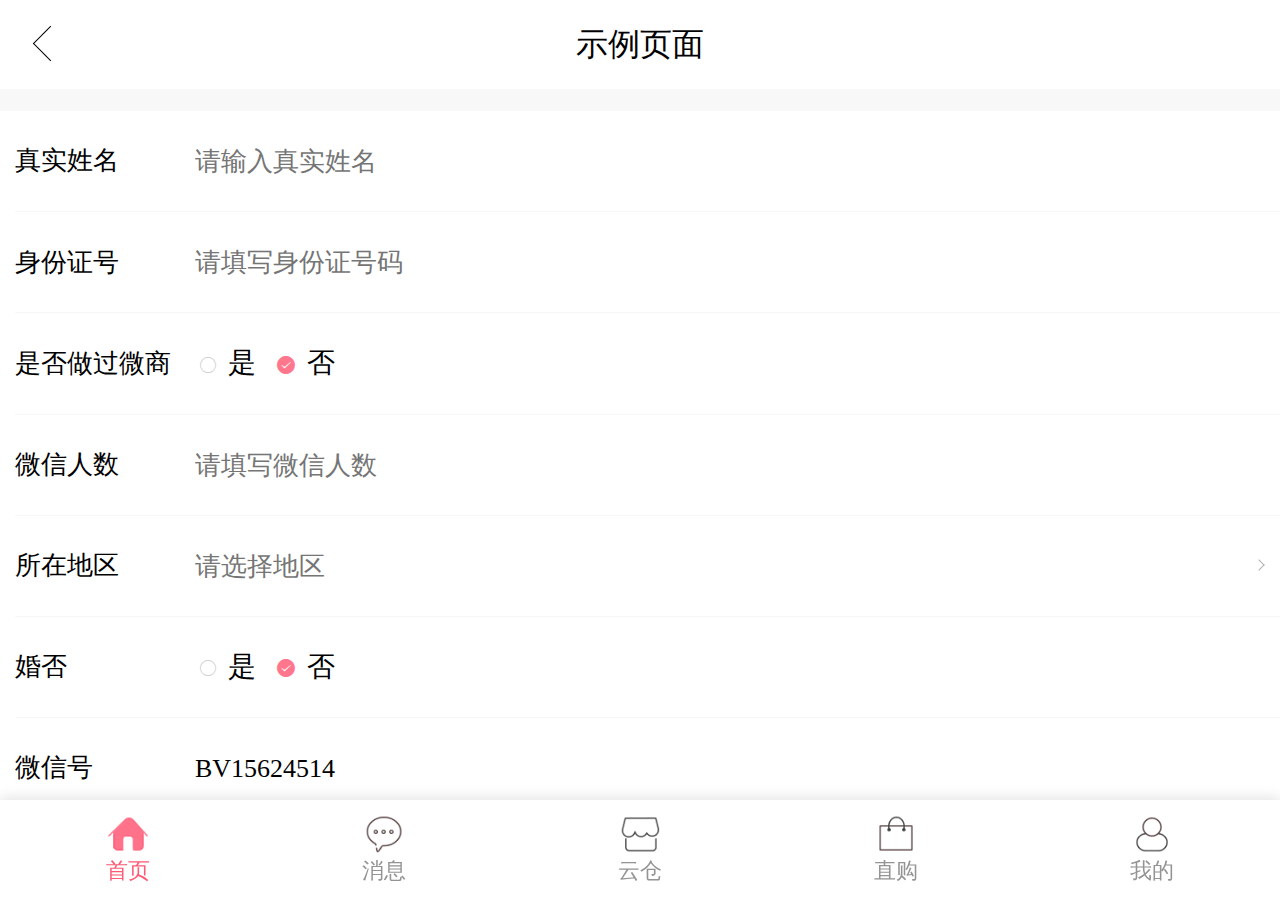
<file: ziti/pages/index.html>
<!DOCTYPE html>
<html lang="zh-cmn-Hans">
<head>
    <meta charset="UTF-8">
<meta name="viewport" content="width=device-width,initial-scale=1,user-scalable=0,viewport-fit=cover">
<link rel="stylesheet" href="../assets/css/zpui.css"/>
<link rel="stylesheet" href="../assets/css/all.css"/>
<link rel="stylesheet" href="../assets/css/all.css"/>
<script src="../assets/js/page.js"></script>

    <title> 示例页面 </title>
</head>
<body>
<div class="page">
    <div class="page-hd">
        <div class="header bor-1px-b">
    <div class="header-left">
        <a href="javascript:history.go(-1)" class="left-arrow"></a>
    </div>
    <div class="header-title">示例页面</div>
    <div class="header-right">
        <a href="#"></a>
    </div>
</div>
    </div>

    <div class="page-bd">
        <!-- 页面内容-->
        <div class="weui-cells">
            <div class="weui-cell">
                <div class="weui-cell__hd">
                    <label class="weui-label">真实姓名</label>
                </div>
                <div class="weui-cell__bd">
                    <input class="weui-input" id="city" type="text" placeholder="请输入真实姓名"/>
                </div>
            </div>
            <div class="weui-cell">
                <div class="weui-cell__hd">
                    <label class="weui-label">身份证号</label>
                </div>
                <div class="weui-cell__bd">
                    <input class="weui-input" type="text" placeholder="请填写身份证号码"/>
                </div>
            </div>
            <div class="weui-cell">
                <div class="weui-cell__hd">
                    <label class="weui-label">是否做过微商</label>
                </div>
                <div class="weui-cell__bd weui-cells_checkbox">
                    <label for="s11">
                        <input type="radio" class="weui-check" name="rd1" id="s11">
                        <i class="weui-icon-checked"></i>
                        <span>是</span>
                    </label>
                    <label for="s12" style="margin-left: 10px;">
                        <input type="radio" class="weui-check" name="rd1" id="s12" checked="checked">
                        <i class="weui-icon-checked"></i>
                        <span>否</span>
                    </label>
                </div>
            </div>
            <div class="weui-cell">
                <div class="weui-cell__hd">
                    <label class="weui-label">微信人数</label>
                </div>
                <div class="weui-cell__bd">
                    <input class="weui-input" type="text" placeholder="请填写微信人数"/>
                </div>
            </div>
            <div class="weui-cell weui-cell_access">
                <div class="weui-cell__hd">
                    <label class="weui-label">所在地区</label>
                </div>
                <div class="weui-cell__bd">
                    <input id='city-picker' class="weui-input" type="text" placeholder="请选择地区"/>
                </div>
                <div class="weui-cell__ft"></div>
            </div>
            <div class="weui-cell">
                <div class="weui-cell__hd">
                    <label class="weui-label">婚否</label>
                </div>
                <div class="weui-cell__bd weui-cells_checkbox">
                    <label for="s13">
                        <input type="radio" class="weui-check" name="rd2" id="s13">
                        <i class="weui-icon-checked"></i>
                        <span>是</span>
                    </label>
                    <label for="s14" style="margin-left: 10px;">
                        <input type="radio" class="weui-check" name="rd2" id="s14" checked="checked">
                        <i class="weui-icon-checked"></i>
                        <span>否</span>
                    </label>
                </div>
            </div>
            <div class="weui-cell">
                <div class="weui-cell__hd">
                    <label class="weui-label">微信号</label>
                </div>
                <div class="weui-cell__bd">
                    <input class="weui-input" type="text" value="BV15624514" placeholder="请输入微信号"/>
                </div>
            </div>
            <div class="weui-cell">
                <div class="weui-cell__hd">
                    <label class="weui-label">手机号</label>
                </div>
                <div class="weui-cell__bd">
                    <input class="weui-input" type="text" placeholder="请填写手机号码"/>
                </div>
                <div>
                    <a href="javascript:;" class="inline-btn getcode">获取验证</a>
                </div>
            </div>
            <div class="weui-cell">
                <div class="weui-cell__hd">
                    <label class="weui-label">短信验证码</label>
                </div>
                <div class="weui-cell__bd">
                    <input class="weui-input" type="text" placeholder="请输入短信验证码"/>
                </div>
            </div>
        </div>
        <div class="weui-cells__title">推荐人信息</div>
        <div class="weui-cells">
            <div class="weui-cell">
                <div class="weui-cell__hd">
                    <label class="weui-label">姓名</label>
                </div>
                <div class="weui-cell__bd">
                    <input class="weui-input" value="谢明华" type="text" placeholder=""/>
                </div>
            </div>
            <div class="weui-cell">
                <div class="weui-cell__hd">
                    <label class="weui-label">手机号</label>
                </div>
                <div class="weui-cell__bd">
                    <input class="weui-input" value="13578454563" type="text" placeholder=""/>
                </div>
            </div>
            <div class="weui-cell">
                <div class="weui-cell__hd">
                    <label class="weui-label">微信号</label>
                </div>
                <div class="weui-cell__bd weui-cells_checkbox">
                    <input class="weui-input" value="huiyui464335058" type="text" placeholder=""/>
                </div>
            </div>
        </div>
        <div class="weui-cells">
            <div class="weui-cell">
                <div class="weui-cell__bd">
                    <div>需缴纳：<span class="text-red fs30">380</span></div>
                    <div class="fs22 text-muted">(当前佣金账户余额：380，提交后将自动扣除)</div>
                </div>
            </div>
        </div>
        <div class="weui-btn-area weui-cells_checkbox">
            <label style="display: block; text-align: center;">
                <input type="checkbox" class="weui-check" name="agree">
                <i class="weui-icon-checked"></i>
                <span class="weui-agree__text">
                        已阅读并同意<a href="javascript:;">《平台代理服务协议》</a>
                      </span>
            </label>
            <a class="weui-btn weui-btn_primary mt20" href="注册审核中.html">确定</a>
        </div>
    </div>
    <div class="bottom-tabbar-wrapper">
  <div class="bottom-tabbar">
    <a href="index.html" class="bottom-tabbar__item active">
        <span class="icon">
            <img src="../assets/images/bottom_icon01.png"/>
            <img class="lhimg" src="../assets/images/bottom_icon01_lh.png"/>
        </span>
      <p class="label">首页</p>
    </a>
    <a href="消息.html" class="bottom-tabbar__item ">
        <span class="icon">
            <img src="../assets/images/bottom_icon02.png"/>
            <img class="lhimg" src="../assets/images/bottom_icon02_lh.png"/>
        </span>
      <p class="label">消息</p>
    </a>
    <a href="云仓.html" class="bottom-tabbar__item ">
        <span class="icon">
            <img src="../assets/images/bottom_icon03.png"/>
            <img class="lhimg" src="../assets/images/bottom_icon03_lh.png"/>
        </span>
      <p class="label">云仓</p>
    </a>
    <a href="直购.html" class="bottom-tabbar__item ">
        <span class="icon">
            <img src="../assets/images/bottom_icon04.png"/>
            <img class="lhimg" src="../assets/images/bottom_icon04_lh.png"/>
        </span>
      <p class="label">直购</p>
    </a>
    <a href="登录.html" class="bottom-tabbar__item ">
        <span class="icon">
            <img src="../assets/images/bottom_icon05.png"/>
            <img class="lhimg" src="../assets/images/bottom_icon05_lh.png"/>
        </span>
      <p class="label">我的</p>
    </a>
  </div>
</div>
</div>

<script src="../assets/js/lib/jquery-2.1.4.js"></script>
<script src="../assets/js/jquery-weui.min.js"></script>
<script>
    $("#city-picker").cityPicker({
        title: "请选择地区"
    });
</script>
</body>
</html>
</file>
<file: ziti/assets/css/zpui.css>
html {
  -ms-text-size-adjust: 100%;
  -webkit-text-size-adjust: 100%;
}

body {
  line-height: 1.6;
  font-family: "PingFang SC", "Hiragino Sans GB", "Microsoft YaHei", sans-serif;
  font-size: 12px;
  background-color: #f8f8f8;
}

* {
  margin: 0;
  padding: 0;
}

a img {
  border: 0;
}

a {
  text-decoration: none;
  -webkit-tap-highlight-color: rgba(0, 0, 0, 0);
  color: #292828;
}

.bor-1px,
.bor-1px-t,
.bor-1px-b,
.bor-1px-tb,
.bor-1px-l,
.bor-1px-r {
  position: relative;
}

.bor-1px:before {
  content: " ";
  position: absolute;
  left: 0;
  top: 0;
  width: 200%;
  height: 1px;
  border: 1px solid #f5f5f5;
  color: #f5f5f5;
  height: 200%;
  -webkit-transform-origin: left top;
          transform-origin: left top;
  -webkit-transform: scale(0.5);
          transform: scale(0.5);
}

.bor-1px-t:before {
  content: " ";
  position: absolute;
  left: 0;
  top: 0;
  right: 0;
  height: 1px;
  border-top: 1px solid #eeeeee;
  color: #eeeeee;
  /*no*/
  -webkit-transform-origin: 0 0;
          transform-origin: 0 0;
  -webkit-transform: scaleY(0.5);
          transform: scaleY(0.5);
}

.bor-1px-b:after {
  content: " ";
  position: absolute;
  left: 0;
  bottom: 0;
  right: 0;
  height: 1px;
  border-bottom: 1px solid #eeeeee;
  color: #eeeeee;
  -webkit-transform-origin: 0 100%;
          transform-origin: 0 100%;
  -webkit-transform: scaleY(0.5);
          transform: scaleY(0.5);
}

.bor-1px-tb:before {
  content: " ";
  position: absolute;
  left: 0;
  top: 0;
  right: 0;
  height: 1px;
  border-top: 1px solid #eeeeee;
  color: #eeeeee;
  /*no*/
  -webkit-transform-origin: 0 0;
          transform-origin: 0 0;
  -webkit-transform: scaleY(0.5);
          transform: scaleY(0.5);
}

.bor-1px-tb:after {
  content: " ";
  position: absolute;
  left: 0;
  bottom: 0;
  right: 0;
  height: 1px;
  border-bottom: 1px solid #eeeeee;
  color: #eeeeee;
  -webkit-transform-origin: 0 100%;
          transform-origin: 0 100%;
  -webkit-transform: scaleY(0.5);
          transform: scaleY(0.5);
}

.bor-1px-l:before {
  content: " ";
  position: absolute;
  left: 0;
  top: 0;
  width: 1px;
  bottom: 0;
  border-left: 1px solid #eeeeee;
  color: #eeeeee;
  -webkit-transform-origin: 0 0;
          transform-origin: 0 0;
  -webkit-transform: scaleX(0.5);
          transform: scaleX(0.5);
}

.bor-1px-r:after {
  content: " ";
  position: absolute;
  right: 0;
  top: 0;
  width: 1px;
  bottom: 0;
  border-right: 1px solid #eeeeee;
  color: #eeeeee;
  -webkit-transform-origin: 100% 0;
          transform-origin: 100% 0;
  -webkit-transform: scaleX(0.5);
          transform: scaleX(0.5);
}

@font-face {
  font-weight: normal;
  font-style: normal;
  font-family: "weui";
  src: url('[data-uri]') format('truetype');
}

[class^="weui-icon-"],
[class*=" weui-icon-"] {
  display: inline-block;
  vertical-align: middle;
  font: normal normal normal 14px/1 "weui";
  font-size: inherit;
  text-rendering: auto;
  -webkit-font-smoothing: antialiased;
}

[class^="weui-icon-"]:before,
[class*=" weui-icon-"]:before {
  display: inline-block;
  margin-left: .2em;
  margin-right: .2em;
}

.weui-icon-circle:before {
  content: "\EA01";
}

/* '' */

.weui-icon-download:before {
  content: "\EA02";
}

/* '' */

.weui-icon-info:before {
  content: "\EA03";
}

/* '' */

.weui-icon-safe-success:before {
  content: "\EA04";
}

/* '' */

.weui-icon-safe-warn:before {
  content: "\EA05";
}

/* '' */

.weui-icon-success:before {
  content: "\EA06";
}

/* '' */

.weui-icon-success-circle:before {
  content: "\EA07";
}

/* '' */

.weui-icon-success-no-circle:before {
  content: "\EA08";
}

/* '' */

.weui-icon-waiting:before {
  content: "\EA09";
}

/* '' */

.weui-icon-waiting-circle:before {
  content: "\EA0A";
}

/* '' */

.weui-icon-warn:before {
  content: "\EA0B";
}

/* '' */

.weui-icon-info-circle:before {
  content: "\EA0C";
}

/* '' */

.weui-icon-cancel:before {
  content: "\EA0D";
}

/* '' */

.weui-icon-search:before {
  content: "\EA0E";
}

/* '' */

.weui-icon-clear:before {
  content: "\EA0F";
}

/* '' */

.weui-icon-back:before {
  content: "\EA10";
}

/* '' */

.weui-icon-delete:before {
  content: "\EA11";
}

/* '' */

[class^="weui-icon_"]:before,
[class*=" weui-icon_"]:before {
  margin: 0;
}

.weui-icon-success {
  font-size: 23px;
  color: #09BB07;
}

.weui-icon-waiting {
  font-size: 23px;
  color: #10AEFF;
}

.weui-icon-warn {
  font-size: 23px;
  color: #F43530;
}

.weui-icon-info {
  font-size: 23px;
  color: #10AEFF;
}

.weui-icon-success-circle {
  font-size: 23px;
  color: #09BB07;
}

.weui-icon-success-no-circle {
  font-size: 23px;
  color: #09BB07;
}

.weui-icon-waiting-circle {
  font-size: 23px;
  color: #10AEFF;
}

.weui-icon-circle {
  font-size: 23px;
  color: #C9C9C9;
}

.weui-icon-download {
  font-size: 23px;
  color: #09BB07;
}

.weui-icon-info-circle {
  font-size: 23px;
  color: #09BB07;
}

.weui-icon-safe-success {
  color: #09BB07;
}

.weui-icon-safe-warn {
  color: #FFBE00;
}

.weui-icon-cancel {
  color: #F43530;
  font-size: 22px;
}

.weui-icon-search {
  color: #B2B2B2;
  font-size: 14px;
}

.weui-icon-clear {
  color: #B2B2B2;
  font-size: 14px;
}

.weui-icon-delete.weui-icon_gallery-delete {
  color: #FFFFFF;
  font-size: 22px;
}

.weui-icon_msg {
  font-size: 93px;
}

.weui-icon_msg.weui-icon-warn {
  color: #F76260;
}

.weui-icon_msg-primary {
  font-size: 93px;
}

.weui-icon_msg-primary.weui-icon-warn {
  color: #FFBE00;
}

.weui-btn {
  position: relative;
  display: block;
  margin-left: auto;
  margin-right: auto;
  padding-left: 14px;
  padding-right: 14px;
  box-sizing: border-box;
  font-size: 18px;
  text-align: center;
  text-decoration: none;
  color: #FFFFFF;
  line-height: 2.55555556;
  /*no*/
  border-radius: 5px;
  -webkit-tap-highlight-color: rgba(0, 0, 0, 0);
  overflow: hidden;
}

.weui-btn:after {
  display: none;
  content: " ";
  width: 200%;
  height: 200%;
  position: absolute;
  top: 0;
  left: 0;
  border: 1px solid rgba(0, 0, 0, 0.2);
  -webkit-transform: scale(0.5);
          transform: scale(0.5);
  -webkit-transform-origin: 0 0;
          transform-origin: 0 0;
  box-sizing: border-box;
  border-radius: 10px;
}

.weui-btn_inline {
  display: inline-block;
}

.weui-btn_default {
  color: #000000;
  background-color: #F8F8F8;
}

.weui-btn_default:not(.weui-btn_disabled):visited {
  color: #000000;
}

.weui-btn_default:not(.weui-btn_disabled):active {
  color: rgba(0, 0, 0, 0.6);
  background-color: #DEDEDE;
}

.weui-btn_primary {
  background-color: #1AAD19;
}

.weui-btn_primary:not(.weui-btn_disabled):visited {
  color: #FFFFFF;
}

.weui-btn_primary:not(.weui-btn_disabled):active {
  color: rgba(255, 255, 255, 0.6);
  background-color: #179B16;
}

.weui-btn_warn {
  background-color: #E64340;
}

.weui-btn_warn:not(.weui-btn_disabled):visited {
  color: #FFFFFF;
}

.weui-btn_warn:not(.weui-btn_disabled):active {
  color: rgba(255, 255, 255, 0.6);
  background-color: #CE3C39;
}

.weui-btn_disabled {
  color: rgba(255, 255, 255, 0.6);
}

.weui-btn_disabled.weui-btn_default {
  color: rgba(0, 0, 0, 0.3);
  background-color: #F7F7F7;
}

.weui-btn_disabled.weui-btn_primary {
  background-color: #9ED99D;
}

.weui-btn_disabled.weui-btn_warn {
  background-color: #EC8B89;
}

.weui-btn_loading .weui-loading {
  margin: -0.2em 0.34em 0 0;
}

.weui-btn_loading.weui-btn_primary,
.weui-btn_loading.weui-btn_warn {
  color: rgba(255, 255, 255, 0.6);
}

.weui-btn_loading.weui-btn_primary {
  background-color: #179B16;
}

.weui-btn_loading.weui-btn_warn {
  background-color: #CE3C39;
}

.weui-btn_plain-primary {
  color: #1aad19;
  border: 0.006667rem solid #1aad19;
}

.weui-btn_plain-primary:not(.weui-btn_plain-disabled):active {
  color: rgba(26, 173, 25, 0.6);
  border-color: rgba(26, 173, 25, 0.6);
}

.weui-btn_plain-primary:after {
  border-width: 0;
}

.weui-btn_plain-default {
  color: #353535;
  border: 0.006667rem solid #353535;
}

.weui-btn_plain-default:not(.weui-btn_plain-disabled):active {
  color: rgba(53, 53, 53, 0.6);
  border-color: rgba(53, 53, 53, 0.6);
}

.weui-btn_plain-default:after {
  border-width: 0;
}

.weui-btn_plain-disabled {
  color: rgba(0, 0, 0, 0.2);
  border-color: rgba(0, 0, 0, 0.2);
}

button.weui-btn,
input.weui-btn {
  width: 100%;
  border-width: 0;
  outline: 0;
  -webkit-appearance: none;
}

button.weui-btn:focus,
input.weui-btn:focus {
  outline: 0;
}

button.weui-btn_inline,
input.weui-btn_inline,
button.weui-btn_mini,
input.weui-btn_mini {
  width: auto;
}

button.weui-btn_plain-primary,
input.weui-btn_plain-primary,
button.weui-btn_plain-default,
input.weui-btn_plain-default {
  border-width: 1px;
  background-color: transparent;
}

button {
  display: inline-block;
  border: 1px solid #eee;
  background-color: #fff;
  border-radius: 3px;
  position: relative;
  height: 36px;
  line-height: 36px;
  min-width: 60px;
}

.weui-btn_mini {
  display: inline-block;
  padding: 0 1.32em;
  line-height: 2.3;
  font-size: 0.086667rem;
}

/*gap between btn*/

.weui-btn + .weui-btn {
  margin-top: 0.1rem;
}

.weui-btn.weui-btn_inline + .weui-btn.weui-btn_inline {
  margin-top: auto;
  margin-left: 0.1rem;
}

.weui-btn-area {
  margin: 1.17647059em 0.1rem 0.3em;
}

.weui-btn-area_inline {
  display: -webkit-box;
  display: -webkit-flex;
  display: flex;
}

.weui-btn-area_inline .weui-btn {
  margin-top: auto;
  margin-right: 0.1rem;
  width: 100%;
  -webkit-box-flex: 1;
  -webkit-flex: 1;
          flex: 1;
}

.weui-btn-area_inline .weui-btn:last-child {
  margin-right: 0;
}

/*
z-index:
0: .weui-swiped-btn
1: .weui-cell_swiped .weui-cell__bd
2: .weui-cells和.weui-cell的1px线
*/

.weui-cells {
  margin-top: 1.17647059em;
  /*no*/
  background-color: #FFFFFF;
  line-height: 1.47058824;
  /*no*/
  font-size: 17px;
  overflow: hidden;
  position: relative;
}

.weui-cells:before {
  content: " ";
  position: absolute;
  left: 0;
  top: 0;
  right: 0;
  height: 1px;
  border-top: 1px solid #eeeeee;
  color: #eeeeee;
  /*no*/
  -webkit-transform-origin: 0 0;
          transform-origin: 0 0;
  -webkit-transform: scaleY(0.5);
          transform: scaleY(0.5);
  z-index: 2;
}

.weui-cells:after {
  content: " ";
  position: absolute;
  left: 0;
  bottom: 0;
  right: 0;
  height: 1px;
  border-bottom: 1px solid #eeeeee;
  color: #eeeeee;
  -webkit-transform-origin: 0 100%;
          transform-origin: 0 100%;
  -webkit-transform: scaleY(0.5);
          transform: scaleY(0.5);
  z-index: 2;
}

.weui-cells__title {
  margin-top: .77em;
  margin-bottom: .77em;
  padding-left: 15px;
  padding-right: 15px;
  color: #6e6e6e;
  font-size: 14px;
}

.weui-cells__title + .weui-cells {
  margin-top: 0;
}

.weui-cells__tips {
  margin-top: .3em;
  color: #6e6e6e;
  padding-left: 15px;
  padding-right: 15px;
  font-size: 14px;
}

.weui-cell {
  padding: 10px 15px;
  position: relative;
  display: -webkit-box;
  display: -webkit-flex;
  display: flex;
  -webkit-box-align: center;
  -webkit-align-items: center;
          align-items: center;
}

.weui-cell:before {
  content: " ";
  position: absolute;
  left: 0;
  top: 0;
  right: 0;
  height: 1px;
  border-top: 1px solid #eeeeee;
  color: #eeeeee;
  /*no*/
  -webkit-transform-origin: 0 0;
          transform-origin: 0 0;
  -webkit-transform: scaleY(0.5);
          transform: scaleY(0.5);
  left: 15px;
  z-index: 2;
}

.weui-cell:first-child:before {
  display: none;
}

.weui-cell_primary {
  -webkit-box-align: start;
  -webkit-align-items: flex-start;
          align-items: flex-start;
}

.weui-cell__bd {
  -webkit-box-flex: 1;
  -webkit-flex: 1;
          flex: 1;
}

.weui-cell__ft {
  text-align: right;
  color: #6e6e6e;
}

.weui-cell_swiped {
  display: block;
  padding: 0;
}

.weui-cell_swiped > .weui-cell__bd {
  position: relative;
  z-index: 1;
  background-color: #FFFFFF;
}

.weui-cell_swiped > .weui-cell__ft {
  position: absolute;
  right: 0;
  top: 0;
  bottom: 0;
  display: -webkit-box;
  display: -webkit-flex;
  display: flex;
  color: #FFFFFF;
}

.weui-swiped-btn {
  display: block;
  padding: 0.066667rem 1em;
  line-height: 1.47058824;
  /*no*/
  color: inherit;
}

.weui-swiped-btn_default {
  background-color: #C7C7CC;
}

.weui-swiped-btn_warn {
  background-color: #FF3B30;
}

.weui-cell_access {
  -webkit-tap-highlight-color: rgba(0, 0, 0, 0);
  color: inherit;
}

.weui-cell_access:active {
  background-color: rgba(246, 246, 246, 0.6);
}

.weui-cell_access .weui-cell__ft {
  padding-right: 13px;
  position: relative;
}

.weui-cell_access .weui-cell__ft:after {
  content: " ";
  display: inline-block;
  height: 6px;
  width: 6px;
  border-width: 0.006667rem 0.006667rem 0 0;
  border-color: #C8C8CD;
  border-style: solid;
  -webkit-transform: matrix(0.71, 0.71, -0.71, 0.71, 0, 0);
          transform: matrix(0.71, 0.71, -0.71, 0.71, 0, 0);
  position: relative;
  top: -2px;
  /*no*/
  position: absolute;
  top: 50%;
  margin-top: -4px;
  right: 2px;
}

.weui-cell_link {
  color: #586C94;
  font-size: 14px;
}

.weui-cell_link:first-child:before {
  display: block;
}

.weui-check__label {
  -webkit-tap-highlight-color: rgba(0, 0, 0, 0);
}

.weui-check__label:active {
  background-color: rgba(246, 246, 246, 0.6);
}

.weui-check {
  position: absolute;
  left: -9999em;
}

.weui-cells_radio .weui-cell__ft {
  padding-left: 0.35em;
  /*no*/
}

.weui-cells_radio .weui-check:checked + .weui-icon-checked:before {
  display: block;
  content: '\EA08';
  color: #09BB07;
  font-size: 16px;
}

.weui-cells_checkbox .weui-cell__hd {
  padding-right: 0.35em;
  /*no*/
}

.weui-cells_checkbox .weui-icon-checked:before {
  content: '\EA01';
  color: #C9C9C9;
  font-size: 18px;
  display: block;
}

.weui-cells_checkbox .weui-check:checked + .weui-icon-checked:before {
  content: '\EA06';
  color: #ff768d;
}

.weui-label {
  display: block;
  width: 0.7rem;
  word-wrap: break-word;
  word-break: break-all;
}

.weui-input {
  width: 100%;
  border: 0;
  outline: 0;
  -webkit-appearance: none;
  background-color: transparent;
  font-size: inherit;
  color: inherit;
  height: 1.47058824em;
  /*no*/
  line-height: 1.47058824;
  /*no*/
  font-family: "PingFang SC", "Hiragino Sans GB", "Microsoft YaHei";
}

.weui-input::-webkit-outer-spin-button,
.weui-input::-webkit-inner-spin-button {
  -webkit-appearance: none;
  margin: 0;
}

.weui-textarea {
  display: block;
  border: 0;
  resize: none;
  width: 100%;
  color: inherit;
  font-size: 1em;
  line-height: inherit;
  outline: 0;
}

.weui-textarea-counter {
  color: #B2B2B2;
  text-align: right;
}

.weui-cell_warn .weui-textarea-counter {
  color: #E64340;
}

.weui-toptips {
  display: none;
  position: fixed;
  -webkit-transform: translateZ(0);
          transform: translateZ(0);
  top: 0;
  left: 0;
  right: 0;
  padding: 5px;
  font-size: 14px;
  text-align: center;
  color: #FFF;
  z-index: 5000;
  word-wrap: break-word;
  word-break: break-all;
}

.weui-toptips_warn {
  background-color: #E64340;
}

.weui-cells_form .weui-cell__ft {
  font-size: 0;
}

.weui-cells_form .weui-icon-warn {
  display: none;
}

.weui-cells_form input,
.weui-cells_form textarea,
.weui-cells_form label[for] {
  -webkit-tap-highlight-color: rgba(0, 0, 0, 0);
}

.weui-cell_warn {
  color: #E64340;
}

.weui-cell_warn .weui-icon-warn {
  display: inline-block;
}

.weui-form-preview {
  position: relative;
  background-color: #FFFFFF;
}

.weui-form-preview:before {
  content: " ";
  position: absolute;
  left: 0;
  top: 0;
  right: 0;
  height: 1px;
  border-top: 1px solid #eeeeee;
  color: #eeeeee;
  /*no*/
  -webkit-transform-origin: 0 0;
          transform-origin: 0 0;
  -webkit-transform: scaleY(0.5);
          transform: scaleY(0.5);
}

.weui-form-preview:after {
  content: " ";
  position: absolute;
  left: 0;
  bottom: 0;
  right: 0;
  height: 1px;
  border-bottom: 1px solid #eeeeee;
  color: #eeeeee;
  -webkit-transform-origin: 0 100%;
          transform-origin: 0 100%;
  -webkit-transform: scaleY(0.5);
          transform: scaleY(0.5);
}

.weui-form-preview__hd {
  position: relative;
  padding: 0.066667rem 0.1rem;
  text-align: right;
  line-height: 2.5em;
}

.weui-form-preview__hd:after {
  content: " ";
  position: absolute;
  left: 0;
  bottom: 0;
  right: 0;
  height: 1px;
  border-bottom: 1px solid #eeeeee;
  color: #eeeeee;
  -webkit-transform-origin: 0 100%;
          transform-origin: 0 100%;
  -webkit-transform: scaleY(0.5);
          transform: scaleY(0.5);
  left: 0.1rem;
}

.weui-form-preview__hd .weui-form-preview__value {
  font-style: normal;
  font-size: 1.6em;
}

.weui-form-preview__bd {
  padding: 0.066667rem 0.1rem;
  font-size: .9em;
  text-align: right;
  color: #6e6e6e;
  line-height: 2;
}

.weui-form-preview__ft {
  position: relative;
  line-height: 50px;
  display: -webkit-box;
  display: -webkit-flex;
  display: flex;
}

.weui-form-preview__ft:before {
  content: " ";
  position: absolute;
  left: 0;
  top: 0;
  right: 0;
  height: 1px;
  border-top: 1px solid #D5D5D6;
  color: #D5D5D6;
  /*no*/
  -webkit-transform-origin: 0 0;
          transform-origin: 0 0;
  -webkit-transform: scaleY(0.5);
          transform: scaleY(0.5);
}

.weui-form-preview__item {
  overflow: hidden;
}

.weui-form-preview__label {
  float: left;
  margin-right: 1em;
  min-width: 4em;
  color: #6e6e6e;
  text-align: justify;
  text-align-last: justify;
}

.weui-form-preview__value {
  display: block;
  overflow: hidden;
  word-break: normal;
  word-wrap: break-word;
}

.weui-form-preview__btn {
  position: relative;
  display: block;
  -webkit-box-flex: 1;
  -webkit-flex: 1;
          flex: 1;
  color: #3CC51F;
  text-align: center;
  -webkit-tap-highlight-color: rgba(0, 0, 0, 0);
}

button.weui-form-preview__btn {
  background-color: transparent;
  border: 0;
  outline: 0;
  line-height: inherit;
  font-size: inherit;
}

.weui-form-preview__btn:active {
  background-color: #EEEEEE;
}

.weui-form-preview__btn:after {
  content: " ";
  position: absolute;
  left: 0;
  top: 0;
  width: 1px;
  bottom: 0;
  border-left: 1px solid #D5D5D6;
  color: #D5D5D6;
  -webkit-transform-origin: 0 0;
          transform-origin: 0 0;
  -webkit-transform: scaleX(0.5);
          transform: scaleX(0.5);
}

.weui-form-preview__btn:first-child:after {
  display: none;
}

.weui-form-preview__btn_default {
  color: #6e6e6e;
}

.weui-form-preview__btn_primary {
  color: #0BB20C;
}

.weui-cell_select {
  padding: 0;
}

.weui-cell_select .weui-select {
  padding-right: 30px;
}

.weui-cell_select .weui-cell__bd:after {
  content: " ";
  display: inline-block;
  height: 6px;
  width: 6px;
  border-width: 0.013333rem 0.013333rem 0 0;
  border-color: #C8C8CD;
  border-style: solid;
  -webkit-transform: matrix(0.71, 0.71, -0.71, 0.71, 0, 0);
          transform: matrix(0.71, 0.71, -0.71, 0.71, 0, 0);
  position: relative;
  top: -2px;
  /*no*/
  position: absolute;
  top: 50%;
  right: 0.1rem;
  margin-top: -4px;
}

.weui-select {
  -webkit-appearance: none;
  border: 0;
  outline: 0;
  background-color: transparent;
  width: 100%;
  font-size: inherit;
  height: 45px;
  line-height: 45px;
  position: relative;
  z-index: 1;
  padding-left: 15px;
}

.weui-cell_select-before {
  padding-right: 15px;
}

.weui-cell_select-before .weui-select {
  width: 105px;
  box-sizing: border-box;
}

.weui-cell_select-before .weui-cell__hd {
  position: relative;
}

.weui-cell_select-before .weui-cell__hd:after {
  content: " ";
  position: absolute;
  right: 0;
  top: 0;
  width: 1px;
  bottom: 0;
  border-right: 1px solid #eeeeee;
  color: #eeeeee;
  -webkit-transform-origin: 100% 0;
          transform-origin: 100% 0;
  -webkit-transform: scaleX(0.5);
          transform: scaleX(0.5);
}

.weui-cell_select-before .weui-cell__hd:before {
  content: " ";
  display: inline-block;
  height: 6px;
  width: 6px;
  border-width: 0.013333rem 0.013333rem 0 0;
  border-color: #C8C8CD;
  border-style: solid;
  -webkit-transform: matrix(0.71, 0.71, -0.71, 0.71, 0, 0);
          transform: matrix(0.71, 0.71, -0.71, 0.71, 0, 0);
  position: relative;
  top: -2px;
  /*no*/
  position: absolute;
  top: 50%;
  right: 0.1rem;
  margin-top: -4px;
}

.weui-cell_select-before .weui-cell__bd {
  padding-left: 0.1rem;
}

.weui-cell_select-before .weui-cell__bd:after {
  display: none;
}

.weui-cell_select-after {
  padding-left: 0.1rem;
}

.weui-cell_select-after .weui-select {
  padding-left: 0;
}

.weui-cell_vcode {
  padding-top: 0;
  padding-right: 0;
  padding-bottom: 0;
}

.weui-vcode-img {
  margin-left: 5px;
  height: 0.3rem;
  vertical-align: middle;
}

.weui-vcode-btn {
  display: inline-block;
  height: 45px;
  margin-left: 5px;
  padding: 0 0.6em 0 0.7em;
  border-left: 1px solid #E5E5E5;
  line-height: 45px;
  vertical-align: middle;
  font-size: 17px;
  color: #3CC51F;
}

button.weui-vcode-btn {
  background-color: transparent;
  border-top: 0;
  border-right: 0;
  border-bottom: 0;
  outline: 0;
}

.weui-vcode-btn:active {
  color: #52a341;
}

/*no*/

.weui-gallery {
  display: none;
  position: fixed;
  top: 0;
  right: 0;
  bottom: 0;
  left: 0;
  background-color: #000000;
  z-index: 1000;
}

.weui-gallery__img {
  position: absolute;
  top: 0;
  right: 0;
  bottom: 0.4rem;
  left: 0;
  background: center center no-repeat;
  background-size: contain;
}

.weui-gallery__opr {
  position: absolute;
  right: 0;
  bottom: 0;
  left: 0;
  background-color: #0D0D0D;
  color: #FFFFFF;
  line-height: 0.4rem;
  text-align: center;
}

.weui-gallery__del {
  display: block;
}

.weui-cell_switch {
  padding-top: 6.5px;
  padding-bottom: 6.5px;
}

.weui-switch {
  -webkit-appearance: none;
          appearance: none;
}

.weui-switch,
.weui-switch-cp__box {
  position: relative;
  width: 52px;
  height: 0.213333rem;
  border: 0.006667rem solid #DFDFDF;
  outline: 0;
  border-radius: 16px;
  box-sizing: border-box;
  background-color: #DFDFDF;
  -webkit-transition: background-color 0.1s, border 0.1s;
  transition: background-color 0.1s, border 0.1s;
}

.weui-switch:before,
.weui-switch-cp__box:before {
  content: " ";
  position: absolute;
  top: 0;
  left: 0;
  width: 50px;
  height: 0.2rem;
  border-radius: 15px;
  background-color: #FDFDFD;
  -webkit-transition: -webkit-transform 0.35s cubic-bezier(0.45, 1, 0.4, 1);
  transition: -webkit-transform 0.35s cubic-bezier(0.45, 1, 0.4, 1);
  transition: transform 0.35s cubic-bezier(0.45, 1, 0.4, 1);
  transition: transform 0.35s cubic-bezier(0.45, 1, 0.4, 1), -webkit-transform 0.35s cubic-bezier(0.45, 1, 0.4, 1);
}

.weui-switch:after,
.weui-switch-cp__box:after {
  content: " ";
  position: absolute;
  top: 0;
  left: 0;
  width: 0.2rem;
  height: 0.2rem;
  border-radius: 0.1rem;
  background-color: #FFFFFF;
  box-shadow: 0 1px 3px rgba(0, 0, 0, 0.4);
  -webkit-transition: -webkit-transform 0.35s cubic-bezier(0.4, 0.4, 0.25, 1.35);
  transition: -webkit-transform 0.35s cubic-bezier(0.4, 0.4, 0.25, 1.35);
  transition: transform 0.35s cubic-bezier(0.4, 0.4, 0.25, 1.35);
  transition: transform 0.35s cubic-bezier(0.4, 0.4, 0.25, 1.35), -webkit-transform 0.35s cubic-bezier(0.4, 0.4, 0.25, 1.35);
}

.weui-switch:checked,
.weui-switch-cp__input:checked ~ .weui-switch-cp__box {
  border-color: #04BE02;
  background-color: #04BE02;
}

.weui-switch:checked:before,
.weui-switch-cp__input:checked ~ .weui-switch-cp__box:before {
  -webkit-transform: scale(0);
          transform: scale(0);
}

.weui-switch:checked:after,
.weui-switch-cp__input:checked ~ .weui-switch-cp__box:after {
  -webkit-transform: translateX(20px);
          transform: translateX(20px);
}

.weui-switch-cp__input {
  position: absolute;
  left: -9999px;
}

.weui-switch-cp__box {
  display: block;
}

.weui-uploader__hd {
  display: -webkit-box;
  display: -webkit-flex;
  display: flex;
  padding-bottom: 10px;
  -webkit-box-align: center;
  -webkit-align-items: center;
          align-items: center;
}

.weui-uploader__title {
  -webkit-box-flex: 1;
  -webkit-flex: 1;
          flex: 1;
}

.weui-uploader__info {
  color: #B2B2B2;
}

.weui-uploader__bd {
  margin-bottom: -4px;
  margin-right: -9px;
  overflow: hidden;
}

.weui-uploader__files {
  list-style: none;
}

.weui-uploader__file {
  float: left;
  margin-right: 9px;
  margin-bottom: 9px;
  width: 79px;
  height: 79px;
  background: no-repeat center center;
  background-size: cover;
}

.weui-uploader__file_status {
  position: relative;
}

.weui-uploader__file_status:before {
  content: " ";
  position: absolute;
  top: 0;
  right: 0;
  bottom: 0;
  left: 0;
  background-color: rgba(0, 0, 0, 0.5);
}

.weui-uploader__file_status .weui-uploader__file-content {
  display: block;
}

.weui-uploader__file-content {
  display: none;
  position: absolute;
  top: 50%;
  left: 50%;
  -webkit-transform: translate(-50%, -50%);
          transform: translate(-50%, -50%);
  color: #FFFFFF;
}

.weui-uploader__file-content .weui-icon-warn {
  display: inline-block;
}

.weui-uploader__input-box {
  float: left;
  position: relative;
  margin-right: 9px;
  margin-bottom: 9px;
  width: 77px;
  height: 77px;
  border: 1px solid #D9D9D9;
}

.weui-uploader__input-box:before,
.weui-uploader__input-box:after {
  content: " ";
  position: absolute;
  top: 50%;
  left: 50%;
  -webkit-transform: translate(-50%, -50%);
          transform: translate(-50%, -50%);
  background-color: #D9D9D9;
}

.weui-uploader__input-box:before {
  width: 2px;
  height: 39.5px;
}

.weui-uploader__input-box:after {
  width: 39.5px;
  height: 2px;
}

.weui-uploader__input-box:active {
  border-color: #999999;
}

.weui-uploader__input-box:active:before,
.weui-uploader__input-box:active:after {
  background-color: #999999;
}

.weui-uploader__input {
  position: absolute;
  z-index: 1;
  top: 0;
  left: 0;
  width: 100%;
  height: 100%;
  opacity: 0;
  -webkit-tap-highlight-color: rgba(0, 0, 0, 0);
}

.weui-msg {
  padding-top: 36px;
  text-align: center;
}

.weui-msg__icon-area {
  margin-bottom: 30px;
}

.weui-msg__text-area {
  margin-bottom: 25px;
  padding: 0 20px;
}

.weui-msg__text-area a {
  color: #586C94;
}

.weui-msg__title {
  margin-bottom: 5px;
  font-weight: 400;
  font-size: 20px;
}

.weui-msg__desc {
  font-size: 14px;
  color: #6e6e6e;
}

.weui-msg__opr-area {
  margin-bottom: 25px;
}

.weui-msg__extra-area {
  margin-bottom: 15px;
  font-size: 14px;
  color: #6e6e6e;
}

.weui-msg__extra-area a {
  color: #586C94;
}

@media screen and (min-height: 438px) {
  .weui-msg__extra-area {
    position: fixed;
    left: 0;
    bottom: 0;
    width: 100%;
    text-align: center;
  }
}

.weui-article {
  padding: 20px 15px;
  font-size: 15px;
}

.weui-article section {
  margin-bottom: 1.5em;
}

.weui-article h1 {
  font-size: 18px;
  font-weight: 400;
  margin-bottom: .9em;
}

.weui-article h2 {
  font-size: 16px;
  font-weight: 400;
  margin-bottom: .34em;
}

.weui-article h3 {
  font-weight: 400;
  font-size: 15px;
  margin-bottom: .34em;
}

.weui-article * {
  max-width: 100%;
  box-sizing: border-box;
  word-wrap: break-word;
}

.weui-article p {
  margin: 0 0 .8em;
}

.weui-tabbar {
  display: -webkit-box;
  display: -webkit-flex;
  display: flex;
  position: absolute;
  z-index: 500;
  bottom: 0;
  width: 100%;
  background-color: #F7F7FA;
}

.weui-tabbar__item {
  display: block;
  -webkit-box-flex: 1;
  -webkit-flex: 1;
          flex: 1;
  padding: 5px 0 0;
  font-size: 0;
  color: #6e6e6e;
  text-align: center;
  -webkit-tap-highlight-color: rgba(0, 0, 0, 0);
}

.weui-tabbar__item.weui-bar__item_on .weui-tabbar__icon,
.weui-tabbar__item.weui-bar__item_on .weui-tabbar__icon > i,
.weui-tabbar__item.weui-bar__item_on .weui-tabbar__label {
  color: #09BB07;
}

.weui-tabbar__icon {
  display: inline-block;
  width: 27px;
  height: 27px;
}

i.weui-tabbar__icon,
.weui-tabbar__icon > i {
  font-size: 24px;
  color: #6e6e6e;
}

.weui-tabbar__icon img {
  width: 100%;
  height: 100%;
}

.weui-tabbar__label {
  text-align: center;
  color: #6e6e6e;
  font-size: 10px;
  line-height: 1.8;
}

.weui-navbar {
  display: -webkit-box;
  display: -webkit-flex;
  display: flex;
  position: absolute;
  z-index: 500;
  top: 0;
  width: 100%;
  background-color: #fff;
}

.weui-navbar + .weui-tab__panel {
  padding-top: 50px;
  padding-bottom: 0;
}

.weui-navbar__item {
  position: relative;
  display: block;
  -webkit-box-flex: 1;
  -webkit-flex: 1;
          flex: 1;
  text-align: center;
  font-size: 15px;
  -webkit-tap-highlight-color: rgba(0, 0, 0, 0);
}

.weui-navbar__item:active {
  background-color: #EDEDED;
}

.weui-navbar__item.weui-bar__item_on {
  background-color: #fff;
  color: #ff5a76;
}

.weui-tab {
  position: relative;
  height: 100%;
}

.weui-tab__panel {
  box-sizing: border-box;
  height: 100%;
  padding-bottom: 50px;
  overflow: auto;
  -webkit-overflow-scrolling: touch;
}

.weui-tab__content {
  display: none;
}

.weui-progress {
  display: -webkit-box;
  display: -webkit-flex;
  display: flex;
  -webkit-box-align: center;
  -webkit-align-items: center;
          align-items: center;
}

.weui-progress__bar {
  background-color: #EBEBEB;
  height: 3px;
  -webkit-box-flex: 1;
  -webkit-flex: 1;
          flex: 1;
}

.weui-progress__inner-bar {
  width: 0;
  height: 100%;
  background-color: #09BB07;
}

.weui-progress__opr {
  display: block;
  margin-left: 15px;
  font-size: 0;
}

.weui-panel {
  background-color: #FFFFFF;
  margin-top: 10px;
  position: relative;
  overflow: hidden;
}

.weui-panel:before {
  content: " ";
  position: absolute;
  left: 0;
  top: 0;
  right: 0;
  height: 1px;
  border-top: 1px solid #f5f5f5;
  color: #f5f5f5;
  /*no*/
  -webkit-transform-origin: 0 0;
          transform-origin: 0 0;
  -webkit-transform: scaleY(0.5);
          transform: scaleY(0.5);
}

.weui-panel:after {
  content: " ";
  position: absolute;
  left: 0;
  bottom: 0;
  right: 0;
  height: 1px;
  border-bottom: 1px solid #f5f5f5;
  color: #f5f5f5;
  -webkit-transform-origin: 0 100%;
          transform-origin: 0 100%;
  -webkit-transform: scaleY(0.5);
          transform: scaleY(0.5);
}

.weui-panel__hd {
  padding: 14px 15px 14px;
  color: #6e6e6e;
  font-size: 13px;
  position: relative;
  display: -webkit-box;
  display: -webkit-flex;
  display: flex;
  -webkit-box-pack: justify;
  -webkit-justify-content: space-between;
          justify-content: space-between;
}

.weui-panel__hd:after {
  content: " ";
  position: absolute;
  left: 0;
  bottom: 0;
  right: 0;
  height: 1px;
  border-bottom: 1px solid #f5f5f5;
  color: #f5f5f5;
  -webkit-transform-origin: 0 100%;
          transform-origin: 0 100%;
  -webkit-transform: scaleY(0.5);
          transform: scaleY(0.5);
  left: 15px;
}

.weui-media-box {
  padding: 15px;
  position: relative;
}

.weui-media-box:before {
  content: " ";
  position: absolute;
  left: 0;
  top: 0;
  right: 0;
  height: 1px;
  border-top: 1px solid #f5f5f5;
  color: #f5f5f5;
  /*no*/
  -webkit-transform-origin: 0 0;
          transform-origin: 0 0;
  -webkit-transform: scaleY(0.5);
          transform: scaleY(0.5);
  left: 15px;
}

.weui-media-box:first-child:before {
  display: none;
}

a.weui-media-box {
  color: #000000;
  -webkit-tap-highlight-color: rgba(0, 0, 0, 0);
}

a.weui-media-box:active {
  background-color: rgba(246, 246, 246, 0.6);
}

.weui-media-box__title {
  font-weight: 400;
  font-size: 17px;
  width: auto;
  overflow: hidden;
  text-overflow: ellipsis;
  white-space: nowrap;
  word-wrap: normal;
  word-wrap: break-word;
  word-break: break-all;
}

.weui-media-box__desc {
  color: #6e6e6e;
  font-size: 13px;
  line-height: 1.2;
  overflow: hidden;
  text-overflow: ellipsis;
  display: -webkit-box;
  -webkit-box-orient: vertical;
  -webkit-line-clamp: 2;
}

.weui-media-box__info {
  margin-top: 15px;
  padding-bottom: 5px;
  font-size: 13px;
  color: #CECECE;
  line-height: 1em;
  list-style: none;
  overflow: hidden;
}

.weui-media-box__info__meta {
  float: left;
  padding-right: 1em;
}

.weui-media-box__info__meta_extra {
  padding-left: 1em;
  border-left: 1px solid #CECECE;
}

.weui-media-box_text .weui-media-box__title {
  margin-bottom: 8px;
}

.weui-media-box_appmsg {
  display: -webkit-box;
  display: -webkit-flex;
  display: flex;
  -webkit-box-align: center;
  -webkit-align-items: center;
          align-items: center;
}

.weui-media-box_appmsg .weui-media-box__hd {
  margin-right: .8em;
  width: 60px;
  height: 60px;
  line-height: 60px;
  text-align: center;
}

.weui-media-box_appmsg .weui-media-box__thumb {
  width: 100%;
  max-height: 100%;
  vertical-align: top;
}

.weui-media-box_appmsg .weui-media-box__bd {
  -webkit-box-flex: 1;
  -webkit-flex: 1;
          flex: 1;
  min-width: 0;
}

.weui-media-box_small-appmsg {
  padding: 0;
}

.weui-media-box_small-appmsg .weui-cells {
  margin-top: 0;
}

.weui-media-box_small-appmsg .weui-cells:before {
  display: none;
}

.weui-grids {
  position: relative;
  overflow: hidden;
}

.weui-grids:before {
  content: " ";
  position: absolute;
  left: 0;
  top: 0;
  right: 0;
  height: 1px;
  border-top: 1px solid #D9D9D9;
  color: #D9D9D9;
  /*no*/
  -webkit-transform-origin: 0 0;
          transform-origin: 0 0;
  -webkit-transform: scaleY(0.5);
          transform: scaleY(0.5);
}

.weui-grids:after {
  content: " ";
  position: absolute;
  left: 0;
  top: 0;
  width: 1px;
  bottom: 0;
  border-left: 1px solid #D9D9D9;
  color: #D9D9D9;
  -webkit-transform-origin: 0 0;
          transform-origin: 0 0;
  -webkit-transform: scaleX(0.5);
          transform: scaleX(0.5);
}

.weui-grid {
  position: relative;
  float: left;
  padding: 20px 10px;
  width: 33.33333333%;
  /*no*/
  box-sizing: border-box;
}

.weui-grid:before {
  content: " ";
  position: absolute;
  right: 0;
  top: 0;
  width: 1px;
  bottom: 0;
  border-right: 1px solid #D9D9D9;
  color: #D9D9D9;
  -webkit-transform-origin: 100% 0;
          transform-origin: 100% 0;
  -webkit-transform: scaleX(0.5);
          transform: scaleX(0.5);
}

.weui-grid:after {
  content: " ";
  position: absolute;
  left: 0;
  bottom: 0;
  right: 0;
  height: 1px;
  border-bottom: 1px solid #D9D9D9;
  color: #D9D9D9;
  -webkit-transform-origin: 0 100%;
          transform-origin: 0 100%;
  -webkit-transform: scaleY(0.5);
          transform: scaleY(0.5);
}

.weui-grid:active {
  background-color: #ECECEC;
}

.weui-grid__icon {
  width: 28px;
  height: 28px;
  margin: 0 auto;
}

.weui-grid__icon img {
  display: block;
  width: 100%;
  height: 100%;
}

.weui-grid__icon + .weui-grid__label {
  margin-top: 5px;
}

.weui-grid__label {
  display: block;
  text-align: center;
  color: #000000;
  font-size: 14px;
  white-space: nowrap;
  text-overflow: ellipsis;
  overflow: hidden;
}

.weui-footer {
  color: #6e6e6e;
  font-size: 14px;
  text-align: center;
}

.weui-footer a {
  color: #586C94;
}

.weui-footer_fixed-bottom {
  position: fixed;
  bottom: .52em;
  left: 0;
  right: 0;
}

.weui-footer__links {
  font-size: 0;
}

.weui-footer__link {
  display: inline-block;
  vertical-align: top;
  margin: 0 .62em;
  position: relative;
  font-size: 14px;
}

.weui-footer__link:before {
  content: " ";
  position: absolute;
  left: 0;
  top: 0;
  width: 1px;
  bottom: 0;
  border-left: 1px solid #eeeeee;
  color: #eeeeee;
  -webkit-transform-origin: 0 0;
          transform-origin: 0 0;
  -webkit-transform: scaleX(0.5);
          transform: scaleX(0.5);
  left: -0.65em;
  top: .36em;
  bottom: .36em;
}

.weui-footer__link:first-child:before {
  display: none;
}

.weui-footer__text {
  padding: 0 .34em;
  font-size: 12px;
}

.weui-flex {
  display: -webkit-box;
  display: -webkit-flex;
  display: flex;
}

.weui-flex__item {
  -webkit-box-flex: 1;
  -webkit-flex: 1;
          flex: 1;
}

.weui-dialog {
  position: fixed;
  z-index: 5000;
  width: 80%;
  max-width: 300px;
  top: 50%;
  left: 50%;
  -webkit-transform: translate(-50%, -50%);
          transform: translate(-50%, -50%);
  background-color: #FFFFFF;
  text-align: center;
  border-radius: 3px;
  overflow: hidden;
}

.weui-dialog__hd {
  padding: 1.3em 1.6em 0.5em;
}

.weui-dialog__title {
  font-weight: 400;
  font-size: 18px;
}

.weui-dialog__bd {
  padding: 0 1.6em 0.8em;
  min-height: 40px;
  font-size: 15px;
  line-height: 1.3;
  word-wrap: break-word;
  word-break: break-all;
  color: #6e6e6e;
}

.weui-dialog__bd:first-child {
  padding: 2.7em 0.133333rem 1.7em;
  color: #353535;
}

.weui-dialog__ft {
  position: relative;
  line-height: 48px;
  font-size: 18px;
  display: -webkit-box;
  display: -webkit-flex;
  display: flex;
}

.weui-dialog__ft:after {
  content: " ";
  position: absolute;
  left: 0;
  top: 0;
  right: 0;
  height: 1px;
  border-top: 1px solid #D5D5D6;
  color: #D5D5D6;
  /*no*/
  -webkit-transform-origin: 0 0;
          transform-origin: 0 0;
  -webkit-transform: scaleY(0.5);
          transform: scaleY(0.5);
}

.weui-dialog__btn {
  display: block;
  -webkit-box-flex: 1;
  -webkit-flex: 1;
          flex: 1;
  color: #3CC51F;
  text-decoration: none;
  -webkit-tap-highlight-color: rgba(0, 0, 0, 0);
  position: relative;
}

.weui-dialog__btn:active {
  background-color: #EEEEEE;
}

.weui-dialog__btn:after {
  content: " ";
  position: absolute;
  left: 0;
  top: 0;
  width: 1px;
  bottom: 0;
  border-left: 1px solid #D5D5D6;
  color: #D5D5D6;
  -webkit-transform-origin: 0 0;
          transform-origin: 0 0;
  -webkit-transform: scaleX(0.5);
          transform: scaleX(0.5);
}

.weui-dialog__btn:first-child:after {
  display: none;
}

.weui-dialog__btn_default {
  color: #353535;
}

.weui-dialog__btn_primary {
  color: #0BB20C;
}

.weui-skin_android .weui-dialog {
  text-align: left;
  box-shadow: 0 6px 30px 0 rgba(0, 0, 0, 0.1);
}

.weui-skin_android .weui-dialog__title {
  font-size: 21px;
}

.weui-skin_android .weui-dialog__hd {
  text-align: left;
}

.weui-skin_android .weui-dialog__bd {
  color: #6e6e6e;
  padding: 0.25em 1.6em 2em;
  font-size: 17px;
  text-align: left;
}

.weui-skin_android .weui-dialog__bd:first-child {
  padding: 1.6em 1.6em 2em;
  color: #353535;
}

.weui-skin_android .weui-dialog__ft {
  display: block;
  text-align: right;
  line-height: 42px;
  font-size: 16px;
  padding: 0 1.6em 0.7em;
  /*no*/
}

.weui-skin_android .weui-dialog__ft:after {
  display: none;
}

.weui-skin_android .weui-dialog__btn {
  display: inline-block;
  vertical-align: top;
  padding: 0 .8em;
}

.weui-skin_android .weui-dialog__btn:after {
  display: none;
}

.weui-skin_android .weui-dialog__btn:active {
  background-color: rgba(0, 0, 0, 0.06);
}

.weui-skin_android .weui-dialog__btn:visited {
  background-color: rgba(0, 0, 0, 0.06);
}

.weui-skin_android .weui-dialog__btn:last-child {
  margin-right: -0.8em;
}

.weui-skin_android .weui-dialog__btn_default {
  color: #808080;
}

@media screen and (min-width: 1024px) {
  .weui-dialog {
    width: 35%;
  }
}

.weui-toast {
  position: fixed;
  z-index: 5000;
  width: 7.6em;
  min-height: 7.6em;
  top: 180px;
  left: 50%;
  margin-left: -3.8em;
  background: rgba(17, 17, 17, 0.7);
  text-align: center;
  border-radius: 5px;
  color: #FFFFFF;
}

.weui-icon_toast {
  margin: 22px 0 0;
  display: block;
}

.weui-icon_toast.weui-icon-success-no-circle:before {
  color: #FFFFFF;
  font-size: 55px;
}

.weui-icon_toast.weui-loading {
  margin: 30px 0 0;
  width: 38px;
  height: 38px;
  vertical-align: baseline;
}

.weui-toast__content {
  margin: 0 0 15px;
}

.weui-mask {
  position: fixed;
  z-index: 1000;
  top: 0;
  right: 0;
  left: 0;
  bottom: 0;
  background: rgba(0, 0, 0, 0.6);
}

.weui-mask_transparent {
  position: fixed;
  z-index: 1000;
  top: 0;
  right: 0;
  left: 0;
  bottom: 0;
}

.weui-actionsheet {
  position: fixed;
  left: 0;
  bottom: 0;
  -webkit-transform: translate(0, 100%);
          transform: translate(0, 100%);
  -webkit-backface-visibility: hidden;
          backface-visibility: hidden;
  z-index: 5000;
  width: 100%;
  background-color: #EFEFF4;
  -webkit-transition: -webkit-transform .3s;
  transition: -webkit-transform .3s;
  transition: transform .3s;
  transition: transform .3s, -webkit-transform .3s;
}

.weui-actionsheet__title {
  position: relative;
  height: 65px;
  padding: 0 20px;
  line-height: 1.4;
  display: -webkit-box;
  display: -webkit-flex;
  display: flex;
  -webkit-box-pack: center;
  -webkit-justify-content: center;
          justify-content: center;
  -webkit-box-orient: vertical;
  -webkit-box-direction: normal;
  -webkit-flex-direction: column;
          flex-direction: column;
  text-align: center;
  font-size: 14px;
  color: #888;
  background: #FCFCFD;
}

.weui-actionsheet__title:before {
  content: " ";
  position: absolute;
  left: 0;
  bottom: 0;
  right: 0;
  height: 1px;
  border-bottom: 1px solid #eeeeee;
  color: #eeeeee;
  -webkit-transform-origin: 0 100%;
          transform-origin: 0 100%;
  -webkit-transform: scaleY(0.5);
          transform: scaleY(0.5);
}

.weui-actionsheet__title .weui-actionsheet__title-text {
  overflow: hidden;
  text-overflow: ellipsis;
  display: -webkit-box;
  -webkit-box-orient: vertical;
  -webkit-line-clamp: 2;
}

.weui-actionsheet__menu {
  background-color: #FCFCFD;
}

.weui-actionsheet__action {
  margin-top: 6px;
  background-color: #FCFCFD;
}

.weui-actionsheet__cell {
  position: relative;
  padding: 0.066667rem 0;
  text-align: center;
  font-size: 18px;
}

.weui-actionsheet__cell:before {
  content: " ";
  position: absolute;
  left: 0;
  top: 0;
  right: 0;
  height: 1px;
  border-top: 1px solid #eeeeee;
  color: #eeeeee;
  /*no*/
  -webkit-transform-origin: 0 0;
          transform-origin: 0 0;
  -webkit-transform: scaleY(0.5);
          transform: scaleY(0.5);
}

.weui-actionsheet__cell:active {
  background-color: #ECECEC;
}

.weui-actionsheet__cell:first-child:before {
  display: none;
}

.weui-skin_android .weui-actionsheet {
  position: fixed;
  left: 50%;
  top: 50%;
  bottom: auto;
  -webkit-transform: translate(-50%, -50%);
          transform: translate(-50%, -50%);
  width: 274px;
  box-sizing: border-box;
  -webkit-backface-visibility: hidden;
          backface-visibility: hidden;
  background: transparent;
  -webkit-transition: -webkit-transform .3s;
  transition: -webkit-transform .3s;
  transition: transform .3s;
  transition: transform .3s, -webkit-transform .3s;
}

.weui-skin_android .weui-actionsheet__action {
  display: none;
}

.weui-skin_android .weui-actionsheet__menu {
  border-radius: 0.013333rem;
  box-shadow: 0 6px 30px 0 rgba(0, 0, 0, 0.1);
}

.weui-skin_android .weui-actionsheet__cell {
  padding: 13px 24px;
  font-size: 16px;
  line-height: 1.4;
  text-align: left;
}

.weui-skin_android .weui-actionsheet__cell:first-child {
  border-top-left-radius: 2px;
  border-top-right-radius: 2px;
}

.weui-skin_android .weui-actionsheet__cell:last-child {
  border-bottom-left-radius: 2px;
  border-bottom-right-radius: 2px;
}

.weui-actionsheet_toggle {
  -webkit-transform: translate(0, 0);
          transform: translate(0, 0);
}

.weui-loadmore {
  width: 65%;
  margin: 1.5em auto;
  line-height: 1.6em;
  font-size: 14px;
  text-align: center;
}

.weui-loadmore__tips {
  display: inline-block;
  vertical-align: middle;
}

.weui-loadmore_line {
  border-top: 1px solid #E5E5E5;
  margin-top: 2.4em;
}

.weui-loadmore_line .weui-loadmore__tips {
  position: relative;
  top: -0.9em;
  padding: 0 .55em;
  background-color: #FFFFFF;
  color: #6e6e6e;
}

.weui-loadmore_dot .weui-loadmore__tips {
  padding: 0 .16em;
}

.weui-loadmore_dot .weui-loadmore__tips:before {
  content: " ";
  width: 4px;
  height: 4px;
  border-radius: 50%;
  background-color: #E5E5E5;
  display: inline-block;
  position: relative;
  vertical-align: 0;
  top: -0.16em;
}

.weui-badge {
  display: inline-block;
  padding: .15em .4em;
  min-width: 8px;
  border-radius: 18px;
  background-color: #F43530;
  color: #FFFFFF;
  line-height: 1.2;
  text-align: center;
  font-size: 12px;
  vertical-align: middle;
}

.weui-badge_dot {
  padding: .4em;
  min-width: 0;
}

.weui-search-bar {
  position: relative;
  padding: 8px 10px;
  display: -webkit-box;
  display: -webkit-flex;
  display: flex;
  box-sizing: border-box;
  background-color: #EFEFF4;
}

.weui-search-bar:before {
  content: " ";
  position: absolute;
  left: 0;
  top: 0;
  right: 0;
  height: 1px;
  border-top: 1px solid #D7D6DC;
  color: #D7D6DC;
  /*no*/
  -webkit-transform-origin: 0 0;
          transform-origin: 0 0;
  -webkit-transform: scaleY(0.5);
          transform: scaleY(0.5);
}

.weui-search-bar:after {
  content: " ";
  position: absolute;
  left: 0;
  bottom: 0;
  right: 0;
  height: 1px;
  border-bottom: 1px solid #D7D6DC;
  color: #D7D6DC;
  -webkit-transform-origin: 0 100%;
          transform-origin: 0 100%;
  -webkit-transform: scaleY(0.5);
          transform: scaleY(0.5);
}

.weui-search-bar.weui-search-bar_focusing .weui-search-bar__cancel-btn {
  display: block;
}

.weui-search-bar.weui-search-bar_focusing .weui-search-bar__label {
  display: none;
}

.weui-search-bar__form {
  position: relative;
  -webkit-box-flex: 1;
  -webkit-flex: auto;
          flex: auto;
  background-color: #EFEFF4;
}

.weui-search-bar__form:after {
  content: '';
  position: absolute;
  left: 0;
  top: 0;
  width: 200%;
  height: 200%;
  -webkit-transform: scale(0.5);
          transform: scale(0.5);
  -webkit-transform-origin: 0 0;
          transform-origin: 0 0;
  border-radius: 0.066667rem;
  border: 1px solid #E6E6EA;
  box-sizing: border-box;
  background: #FFFFFF;
}

.weui-search-bar__box {
  position: relative;
  padding-left: 30px;
  padding-right: 30px;
  height: 100%;
  width: 100%;
  box-sizing: border-box;
  z-index: 1;
}

.weui-search-bar__box .weui-search-bar__input {
  padding: 4px 0;
  width: 100%;
  height: 1.42857143em;
  border: 0;
  font-size: 14px;
  line-height: 1.42857143em;
  box-sizing: content-box;
  background: transparent;
}

.weui-search-bar__box .weui-search-bar__input:focus {
  outline: none;
}

.weui-search-bar__box .weui-icon-search {
  position: absolute;
  left: 10px;
  top: 0;
  line-height: 28px;
}

.weui-search-bar__box .weui-icon-clear {
  position: absolute;
  top: 0;
  right: 0;
  padding: 0 10px;
  line-height: 28px;
}

.weui-search-bar__label {
  position: absolute;
  top: 1px;
  right: 1px;
  bottom: 1px;
  left: 1px;
  z-index: 2;
  border-radius: 3px;
  text-align: center;
  color: #9B9B9B;
  background: #FFFFFF;
}

.weui-search-bar__label span {
  display: inline-block;
  font-size: 14px;
  vertical-align: middle;
}

.weui-search-bar__label .weui-icon-search {
  margin-right: 5px;
}

.weui-search-bar__cancel-btn {
  display: none;
  margin-left: 10px;
  line-height: 28px;
  color: #09BB07;
  white-space: nowrap;
}

.weui-search-bar__input:not(:valid) ~ .weui-icon-clear {
  display: none;
}

input[type="search"]::-webkit-search-decoration,
input[type="search"]::-webkit-search-cancel-button,
input[type="search"]::-webkit-search-results-button,
input[type="search"]::-webkit-search-results-decoration {
  display: none;
}

.weui-picker {
  position: fixed;
  width: 100%;
  left: 0;
  bottom: 0;
  z-index: 5000;
  -webkit-backface-visibility: hidden;
          backface-visibility: hidden;
  -webkit-transform: translate(0, 100%);
          transform: translate(0, 100%);
  -webkit-transition: -webkit-transform .3s;
  transition: -webkit-transform .3s;
  transition: transform .3s;
  transition: transform .3s, -webkit-transform .3s;
}

.weui-picker__hd {
  display: -webkit-box;
  display: -webkit-flex;
  display: flex;
  padding: 9px 15px;
  background-color: #fff;
  position: relative;
  text-align: center;
  font-size: 17px;
}

.weui-picker__hd:after {
  content: " ";
  position: absolute;
  left: 0;
  bottom: 0;
  right: 0;
  height: 1px;
  border-bottom: 1px solid #E5E5E5;
  color: #E5E5E5;
  -webkit-transform-origin: 0 100%;
          transform-origin: 0 100%;
  -webkit-transform: scaleY(0.5);
          transform: scaleY(0.5);
}

.weui-picker__action {
  display: block;
  -webkit-box-flex: 1;
  -webkit-flex: 1;
          flex: 1;
  color: #1AAD19;
}

.weui-picker__action:first-child {
  text-align: left;
  color: #888;
}

.weui-picker__action:last-child {
  text-align: right;
}

.weui-picker__bd {
  display: -webkit-box;
  display: -webkit-flex;
  display: flex;
  position: relative;
  background-color: #fff;
  height: 1.586667rem;
  overflow: hidden;
}

.weui-picker__group {
  -webkit-box-flex: 1;
  -webkit-flex: 1;
          flex: 1;
  position: relative;
  height: 100%;
}

.weui-picker__mask {
  position: absolute;
  top: 0;
  left: 0;
  width: 100%;
  height: 100%;
  margin: 0 auto;
  z-index: 3;
  background: -webkit-linear-gradient(top, rgba(255, 255, 255, 0.95), rgba(255, 255, 255, 0.6)), -webkit-linear-gradient(bottom, rgba(255, 255, 255, 0.95), rgba(255, 255, 255, 0.6));
  background: linear-gradient(180deg, rgba(255, 255, 255, 0.95), rgba(255, 255, 255, 0.6)), linear-gradient(0deg, rgba(255, 255, 255, 0.95), rgba(255, 255, 255, 0.6));
  background-position: top, bottom;
  background-size: 100% 0.68rem;
  background-repeat: no-repeat;
  -webkit-transform: translateZ(0);
          transform: translateZ(0);
}

.weui-picker__indicator {
  width: 100%;
  height: 0.226667rem;
  position: absolute;
  left: 0;
  top: 0.68rem;
  z-index: 3;
}

.weui-picker__indicator:before {
  content: " ";
  position: absolute;
  left: 0;
  top: 0;
  right: 0;
  height: 1px;
  border-top: 1px solid #E5E5E5;
  color: #E5E5E5;
  /*no*/
  -webkit-transform-origin: 0 0;
          transform-origin: 0 0;
  -webkit-transform: scaleY(0.5);
          transform: scaleY(0.5);
}

.weui-picker__indicator:after {
  content: " ";
  position: absolute;
  left: 0;
  bottom: 0;
  right: 0;
  height: 1px;
  border-bottom: 1px solid #E5E5E5;
  color: #E5E5E5;
  -webkit-transform-origin: 0 100%;
          transform-origin: 0 100%;
  -webkit-transform: scaleY(0.5);
          transform: scaleY(0.5);
}

.weui-picker__content {
  position: absolute;
  top: 0;
  left: 0;
  width: 100%;
}

.weui-picker__item {
  padding: 0;
  height: 0.226667rem;
  line-height: 0.226667rem;
  text-align: center;
  color: #000;
  text-overflow: ellipsis;
  white-space: nowrap;
  overflow: hidden;
}

.weui-picker__item_disabled {
  color: #6e6e6e;
}

.picker-mask.picker-mask--visible {
  opacity: 1;
  visibility: visible;
}

.picker-mask {
  opacity: 0;
  -webkit-transition-duration: .3s;
  transition-duration: .3s;
  visibility: hidden;
  background: rgba(0, 0, 0, 0.6);
  position: fixed;
  top: 0;
  right: 0;
  left: 0;
  bottom: 0;
  z-index: 1000;
}

@-webkit-keyframes slideUp {
  from {
    -webkit-transform: translate3d(0, 100%, 0);
            transform: translate3d(0, 100%, 0);
  }

  to {
    -webkit-transform: translate3d(0, 0, 0);
            transform: translate3d(0, 0, 0);
  }
}

@keyframes slideUp {
  from {
    -webkit-transform: translate3d(0, 100%, 0);
            transform: translate3d(0, 100%, 0);
  }

  to {
    -webkit-transform: translate3d(0, 0, 0);
            transform: translate3d(0, 0, 0);
  }
}

.weui-animate-slide-up {
  -webkit-animation: slideUp ease .3s forwards;
          animation: slideUp ease .3s forwards;
}

@-webkit-keyframes slideDown {
  from {
    -webkit-transform: translate3d(0, 0, 0);
            transform: translate3d(0, 0, 0);
  }

  to {
    -webkit-transform: translate3d(0, 100%, 0);
            transform: translate3d(0, 100%, 0);
  }
}

@keyframes slideDown {
  from {
    -webkit-transform: translate3d(0, 0, 0);
            transform: translate3d(0, 0, 0);
  }

  to {
    -webkit-transform: translate3d(0, 100%, 0);
            transform: translate3d(0, 100%, 0);
  }
}

.weui-animate-slide-down {
  -webkit-animation: slideDown ease .3s forwards;
          animation: slideDown ease .3s forwards;
}

@-webkit-keyframes fadeIn {
  from {
    opacity: 0;
  }

  to {
    opacity: 1;
  }
}

@keyframes fadeIn {
  from {
    opacity: 0;
  }

  to {
    opacity: 1;
  }
}

.weui-animate-fade-in {
  -webkit-animation: fadeIn ease .3s forwards;
          animation: fadeIn ease .3s forwards;
}

@-webkit-keyframes fadeOut {
  from {
    opacity: 1;
  }

  to {
    opacity: 0;
  }
}

@keyframes fadeOut {
  from {
    opacity: 1;
  }

  to {
    opacity: 0;
  }
}

.weui-animate-fade-out {
  -webkit-animation: fadeOut ease .3s forwards;
          animation: fadeOut ease .3s forwards;
}

.weui-agree {
  display: block;
  padding: .5em 15px;
  font-size: 13px;
}

.weui-agree a {
  color: #586C94;
}

.weui-agree__text {
  color: #6e6e6e;
}

.weui-agree__checkbox {
  -webkit-appearance: none;
          appearance: none;
  outline: 0;
  font-size: 0;
  border: 1px solid #D1D1D1;
  background-color: #FFFFFF;
  border-radius: 3px;
  width: 13px;
  height: 13px;
  position: relative;
  vertical-align: 0;
  top: 2px;
}

.weui-agree__checkbox:checked:before {
  font-family: "weui";
  font-style: normal;
  font-weight: normal;
  font-variant: normal;
  text-transform: none;
  text-align: center;
  speak: none;
  display: inline-block;
  vertical-align: middle;
  text-decoration: inherit;
  content: "\EA08";
  color: #09BB07;
  font-size: 13px;
  position: absolute;
  top: 50%;
  left: 50%;
  -webkit-transform: translate(-50%, -48%) scale(0.73);
          transform: translate(-50%, -48%) scale(0.73);
}

.weui-agree__checkbox:disabled {
  background-color: #E1E1E1;
}

.weui-agree__checkbox:disabled:before {
  color: #ADADAD;
}

.weui-loading {
  width: 20px;
  height: 20px;
  display: inline-block;
  vertical-align: middle;
  -webkit-animation: weuiLoading 1s steps(12, end) infinite;
          animation: weuiLoading 1s steps(12, end) infinite;
  background: transparent url("data:image/svg+xml;charset=utf8, %3Csvg xmlns='http://www.w3.org/2000/svg' width='120' height='120' viewBox='0 0 100 100'%3E%3Cpath fill='none' d='M0 0h100v100H0z'/%3E%3Crect width='7' height='20' x='46.5' y='40' fill='%23E9E9E9' rx='5' ry='5' transform='translate(0 -30)'/%3E%3Crect width='7' height='20' x='46.5' y='40' fill='%23989697' rx='5' ry='5' transform='rotate(30 105.98 65)'/%3E%3Crect width='7' height='20' x='46.5' y='40' fill='%239B999A' rx='5' ry='5' transform='rotate(60 75.98 65)'/%3E%3Crect width='7' height='20' x='46.5' y='40' fill='%23A3A1A2' rx='5' ry='5' transform='rotate(90 65 65)'/%3E%3Crect width='7' height='20' x='46.5' y='40' fill='%23ABA9AA' rx='5' ry='5' transform='rotate(120 58.66 65)'/%3E%3Crect width='7' height='20' x='46.5' y='40' fill='%23B2B2B2' rx='5' ry='5' transform='rotate(150 54.02 65)'/%3E%3Crect width='7' height='20' x='46.5' y='40' fill='%23BAB8B9' rx='5' ry='5' transform='rotate(180 50 65)'/%3E%3Crect width='7' height='20' x='46.5' y='40' fill='%23C2C0C1' rx='5' ry='5' transform='rotate(-150 45.98 65)'/%3E%3Crect width='7' height='20' x='46.5' y='40' fill='%23CBCBCB' rx='5' ry='5' transform='rotate(-120 41.34 65)'/%3E%3Crect width='7' height='20' x='46.5' y='40' fill='%23D2D2D2' rx='5' ry='5' transform='rotate(-90 35 65)'/%3E%3Crect width='7' height='20' x='46.5' y='40' fill='%23DADADA' rx='5' ry='5' transform='rotate(-60 24.02 65)'/%3E%3Crect width='7' height='20' x='46.5' y='40' fill='%23E2E2E2' rx='5' ry='5' transform='rotate(-30 -5.98 65)'/%3E%3C/svg%3E") no-repeat;
  background-size: 100%;
}

.weui-loading.weui-loading_transparent,
.weui-btn_loading.weui-btn_primary .weui-loading,
.weui-btn_loading.weui-btn_warn .weui-loading {
  background-image: url("data:image/svg+xml;charset=utf8, %3Csvg xmlns='http://www.w3.org/2000/svg' width='120' height='120' viewBox='0 0 100 100'%3E%3Cpath fill='none' d='M0 0h100v100H0z'/%3E%3Crect xmlns='http://www.w3.org/2000/svg' width='7' height='20' x='46.5' y='40' fill='rgba(255,255,255,.56)' rx='5' ry='5' transform='translate(0 -30)'/%3E%3Crect width='7' height='20' x='46.5' y='40' fill='rgba(255,255,255,.5)' rx='5' ry='5' transform='rotate(30 105.98 65)'/%3E%3Crect width='7' height='20' x='46.5' y='40' fill='rgba(255,255,255,.43)' rx='5' ry='5' transform='rotate(60 75.98 65)'/%3E%3Crect width='7' height='20' x='46.5' y='40' fill='rgba(255,255,255,.38)' rx='5' ry='5' transform='rotate(90 65 65)'/%3E%3Crect width='7' height='20' x='46.5' y='40' fill='rgba(255,255,255,.32)' rx='5' ry='5' transform='rotate(120 58.66 65)'/%3E%3Crect width='7' height='20' x='46.5' y='40' fill='rgba(255,255,255,.28)' rx='5' ry='5' transform='rotate(150 54.02 65)'/%3E%3Crect width='7' height='20' x='46.5' y='40' fill='rgba(255,255,255,.25)' rx='5' ry='5' transform='rotate(180 50 65)'/%3E%3Crect width='7' height='20' x='46.5' y='40' fill='rgba(255,255,255,.2)' rx='5' ry='5' transform='rotate(-150 45.98 65)'/%3E%3Crect width='7' height='20' x='46.5' y='40' fill='rgba(255,255,255,.17)' rx='5' ry='5' transform='rotate(-120 41.34 65)'/%3E%3Crect width='7' height='20' x='46.5' y='40' fill='rgba(255,255,255,.14)' rx='5' ry='5' transform='rotate(-90 35 65)'/%3E%3Crect width='7' height='20' x='46.5' y='40' fill='rgba(255,255,255,.1)' rx='5' ry='5' transform='rotate(-60 24.02 65)'/%3E%3Crect width='7' height='20' x='46.5' y='40' fill='rgba(255,255,255,.03)' rx='5' ry='5' transform='rotate(-30 -5.98 65)'/%3E%3C/svg%3E");
}

@-webkit-keyframes weuiLoading {
  0% {
    -webkit-transform: rotate3d(0, 0, 1, 0deg);
            transform: rotate3d(0, 0, 1, 0deg);
  }

  100% {
    -webkit-transform: rotate3d(0, 0, 1, 360deg);
            transform: rotate3d(0, 0, 1, 360deg);
  }
}

@keyframes weuiLoading {
  0% {
    -webkit-transform: rotate3d(0, 0, 1, 0deg);
            transform: rotate3d(0, 0, 1, 0deg);
  }

  100% {
    -webkit-transform: rotate3d(0, 0, 1, 360deg);
            transform: rotate3d(0, 0, 1, 360deg);
  }
}

.weui-slider {
  padding: 15px 18px;
  -webkit-user-select: none;
          user-select: none;
}

.weui-slider__inner {
  position: relative;
  height: 2px;
  background-color: #E9E9E9;
}

.weui-slider__track {
  height: 2px;
  background-color: #1AAD19;
  width: 0;
}

.weui-slider__handler {
  position: absolute;
  left: 0;
  top: 50%;
  width: 28px;
  height: 28px;
  margin-left: -14px;
  margin-top: -14px;
  border-radius: 50%;
  background-color: #FFFFFF;
  box-shadow: 0 0 4px rgba(0, 0, 0, 0.2);
}

.weui-slider-box {
  display: -webkit-box;
  display: -webkit-flex;
  display: flex;
  -webkit-box-align: center;
  -webkit-align-items: center;
          align-items: center;
}

.weui-slider-box .weui-slider {
  -webkit-box-flex: 1;
  -webkit-flex: 1;
          flex: 1;
}

.weui-slider-box__value {
  margin-left: .5em;
  min-width: 24px;
  color: #888888;
  text-align: center;
  font-size: 14px;
}

.preloader {
  width: 20px;
  height: 0.133333rem;
  -webkit-transform-origin: 50%;
          transform-origin: 50%;
  -webkit-animation: preloader-spin 1s steps(12, end) infinite;
          animation: preloader-spin 1s steps(12, end) infinite;
}

.preloader:after {
  display: block;
  width: 100%;
  height: 100%;
  content: "";
  background-image: url("data:image/svg+xml;charset=utf-8,%3Csvg%20viewBox%3D'0%200%20120%20120'%20xmlns%3D'http%3A%2F%2Fwww.w3.org%2F2000%2Fsvg'%20xmlns%3Axlink%3D'http%3A%2F%2Fwww.w3.org%2F1999%2Fxlink'%3E%3Cdefs%3E%3Cline%20id%3D'l'%20x1%3D'60'%20x2%3D'60'%20y1%3D'7'%20y2%3D'27'%20stroke%3D'%236c6c6c'%20stroke-width%3D'11'%20stroke-linecap%3D'round'%2F%3E%3C%2Fdefs%3E%3Cg%3E%3Cuse%20xlink%3Ahref%3D'%23l'%20opacity%3D'.27'%2F%3E%3Cuse%20xlink%3Ahref%3D'%23l'%20opacity%3D'.27'%20transform%3D'rotate(30%2060%2C60)'%2F%3E%3Cuse%20xlink%3Ahref%3D'%23l'%20opacity%3D'.27'%20transform%3D'rotate(60%2060%2C60)'%2F%3E%3Cuse%20xlink%3Ahref%3D'%23l'%20opacity%3D'.27'%20transform%3D'rotate(90%2060%2C60)'%2F%3E%3Cuse%20xlink%3Ahref%3D'%23l'%20opacity%3D'.27'%20transform%3D'rotate(120%2060%2C60)'%2F%3E%3Cuse%20xlink%3Ahref%3D'%23l'%20opacity%3D'.27'%20transform%3D'rotate(150%2060%2C60)'%2F%3E%3Cuse%20xlink%3Ahref%3D'%23l'%20opacity%3D'.37'%20transform%3D'rotate(180%2060%2C60)'%2F%3E%3Cuse%20xlink%3Ahref%3D'%23l'%20opacity%3D'.46'%20transform%3D'rotate(210%2060%2C60)'%2F%3E%3Cuse%20xlink%3Ahref%3D'%23l'%20opacity%3D'.56'%20transform%3D'rotate(240%2060%2C60)'%2F%3E%3Cuse%20xlink%3Ahref%3D'%23l'%20opacity%3D'.66'%20transform%3D'rotate(270%2060%2C60)'%2F%3E%3Cuse%20xlink%3Ahref%3D'%23l'%20opacity%3D'.75'%20transform%3D'rotate(300%2060%2C60)'%2F%3E%3Cuse%20xlink%3Ahref%3D'%23l'%20opacity%3D'.85'%20transform%3D'rotate(330%2060%2C60)'%2F%3E%3C%2Fg%3E%3C%2Fsvg%3E");
  background-repeat: no-repeat;
  background-position: 50%;
  background-size: 100%;
}

@-webkit-keyframes preloader-spin {
  100% {
    -webkit-transform: rotate(360deg);
            transform: rotate(360deg);
  }
}

@keyframes preloader-spin {
  100% {
    -webkit-transform: rotate(360deg);
            transform: rotate(360deg);
  }
}

/*
.hairline(@position, @color) when (@position = top) {
  border-top: 1px solid @color;
}
.hairline(@position, @color) when (@position = left) {
  border-left: 1px solid @color;
}
.hairline(@position, @color) when (@position = bottom) {
  border-bottom: 1px solid @color;
}
.hairline(@position, @color) when (@position = right) {
  border-right: 1px solid @color;
}
// For right and bottom
.hairline-remove(@position) when not (@position = left) and not (@position = top) {
  border-left: 0;
  border-bottom: 0;
}
// For left and top
.hairline-remove(@position) when not (@position = right) and not (@position = bottom) {
  border-right: 0;
  border-top: 0;
}
// For right and bottom
.hairline-color(@position, @color) when not (@position = left) and not (@position = top) {
  border-right-color: @color;
  border-bottom-color: @color;
}
// For left and top
.hairline-color(@position, @color) when not (@position = right) and not (@position = bottom) {
  border-left-color: @color;
  border-top-color: @color;
}
*/

label > * {
  pointer-events: none;
}

.weui_navbar {
  z-index: 10;
}

.weui-popup-overlay,
.weui-popup-container {
  z-index: 1000;
}

.weui-mask {
  z-index: 1000;
}

/* === Grid === */

.weui-row {
  display: -webkit-box;
  display: -webkit-flex;
  display: flex;
  -webkit-box-pack: justify;
  -webkit-justify-content: space-between;
  justify-content: space-between;
  -webkit-box-lines: multiple;
  -moz-box-lines: multiple;
  -webkit-flex-wrap: wrap;
  flex-wrap: wrap;
  -webkit-box-align: start;
  -webkit-align-items: flex-start;
  align-items: flex-start;
}

.weui-row > [class*="col-"] {
  box-sizing: border-box;
}

.weui-row .col-auto {
  width: 100%;
}

.weui-row .weui-col-100 {
  width: 100%;
  width: calc((100% - 15px*0) / 1);
}

.weui-row.weui-no-gutter .weui-col-100 {
  width: 100%;
  /*no*/
}

.weui-row .weui-col-95 {
  width: 95%;
  width: calc((100% - 15px*0.05263157894736836) / 1.0526315789473684);
}

.weui-row.weui-no-gutter .weui-col-95 {
  width: 95%;
  /*no*/
}

.weui-row .weui-col-90 {
  width: 90%;
  width: calc((100% - 15px*0.11111111111111116) / 1.1111111111111112);
}

.weui-row.weui-no-gutter .weui-col-90 {
  width: 90%;
  /*no*/
}

.weui-row .weui-col-85 {
  width: 85%;
  width: calc((100% - 15px*0.17647058823529416) / 1.1764705882352942);
}

.weui-row.weui-no-gutter .weui-col-85 {
  width: 85%;
  /*no*/
}

.weui-row .weui-col-80 {
  width: 80%;
  width: calc((100% - 15px*0.25) / 1.25);
}

.weui-row.weui-no-gutter .weui-col-80 {
  width: 80%;
  /*no*/
}

.weui-row .weui-col-75 {
  width: 75%;
  width: calc((100% - 15px*0.33333333333333326) / 1.3333333333333333);
}

.weui-row.weui-no-gutter .weui-col-75 {
  width: 75%;
  /*no*/
}

.weui-row .weui-col-66 {
  width: 66.66666666666666%;
  width: calc((100% - 15px*0.5000000000000002) / 1.5000000000000002);
}

.weui-row.weui-no-gutter .weui-col-66 {
  width: 66.66666666666666%;
  /*no*/
}

.weui-row .weui-col-60 {
  width: 60%;
  width: calc((100% - 15px*0.6666666666666667) / 1.6666666666666667);
}

.weui-row.weui-no-gutter .weui-col-60 {
  width: 60%;
  /*no*/
}

.weui-row .weui-col-50 {
  width: 50%;
  width: calc((100% - 15px*1) / 2);
}

.weui-row.weui-no-gutter .weui-col-50 {
  width: 50%;
  /*no*/
}

.weui-row .weui-col-40 {
  width: 40%;
  width: calc((100% - 15px*1.5) / 2.5);
}

.weui-row.weui-no-gutter .weui-col-40 {
  width: 40%;
  /*no*/
}

.weui-row .weui-col-33 {
  width: 33.333333333333336%;
  width: calc((100% - 15px*2) / 3);
}

.weui-row.weui-no-gutter .weui-col-33 {
  width: 33.333333333333336%;
  /*no*/
}

.weui-row .weui-col-25 {
  width: 25%;
  width: calc((100% - 15px*3) / 4);
}

.weui-row.weui-no-gutter .weui-col-25 {
  width: 25%;
  /*no*/
}

.weui-row .weui-col-20 {
  width: 20%;
  width: calc((100% - 15px*4) / 5);
}

.weui-row.weui-no-gutter .weui-col-20 {
  width: 20%;
  /*no*/
}

.weui-row .weui-col-15 {
  width: 15%;
  width: calc((100% - 15px*5.666666666666667) / 6.666666666666667);
}

.weui-row.weui-no-gutter .weui-col-15 {
  width: 15%;
  /*no*/
}

.weui-row .weui-col-10 {
  width: 10%;
  width: calc((100% - 15px*9) / 10);
}

.weui-row.weui-no-gutter .weui-col-10 {
  width: 10%;
  /*no*/
}

.weui-row .weui-col-5 {
  width: 5%;
  width: calc((100% - 15px*19) / 20);
}

.weui-row.weui-no-gutter .weui-col-5 {
  width: 5%;
  /*no*/
}

.weui-row .weui-col-auto:nth-last-child(1),
.weui-row .weui-col-auto:nth-last-child(1) ~ .weui-col-auto {
  width: 100%;
  /*no*/
  width: calc((100% - 15px*0) / 1);
}

.weui-row.weui-no-gutter .weui-col-auto:nth-last-child(1),
.weui-row.weui-no-gutter .weui-col-auto:nth-last-child(1) ~ .weui-col-auto {
  width: 100%;
  /*no*/
}

.weui-row .weui-col-auto:nth-last-child(2),
.weui-row .weui-col-auto:nth-last-child(2) ~ .weui-col-auto {
  width: 50%;
  /*no*/
  width: calc((100% - 15px*1) / 2);
}

.weui-row.weui-no-gutter .weui-col-auto:nth-last-child(2),
.weui-row.weui-no-gutter .weui-col-auto:nth-last-child(2) ~ .weui-col-auto {
  width: 50%;
  /*no*/
}

.weui-row .weui-col-auto:nth-last-child(3),
.weui-row .weui-col-auto:nth-last-child(3) ~ .weui-col-auto {
  width: 33.33333333%;
  /*no*/
  width: calc((100% - 15px*2) / 3);
}

.weui-row.weui-no-gutter .weui-col-auto:nth-last-child(3),
.weui-row.weui-no-gutter .weui-col-auto:nth-last-child(3) ~ .weui-col-auto {
  width: 33.33333333%;
  /*no*/
}

.weui-row .weui-col-auto:nth-last-child(4),
.weui-row .weui-col-auto:nth-last-child(4) ~ .weui-col-auto {
  width: 25%;
  /*no*/
  width: calc((100% - 15px*3) / 4);
}

.weui-row.weui-no-gutter .weui-col-auto:nth-last-child(4),
.weui-row.weui-no-gutter .weui-col-auto:nth-last-child(4) ~ .weui-col-auto {
  width: 25%;
  /*no*/
}

.weui-row .weui-col-auto:nth-last-child(5),
.weui-row .weui-col-auto:nth-last-child(5) ~ .weui-col-auto {
  width: 20%;
  /*no*/
  width: calc((100% - 15px*4) / 5);
}

.weui-row.weui-no-gutter .weui-col-auto:nth-last-child(5),
.weui-row.weui-no-gutter .weui-col-auto:nth-last-child(5) ~ .weui-col-auto {
  width: 20%;
  /*no*/
}

.weui-row .weui-col-auto:nth-last-child(6),
.weui-row .weui-col-auto:nth-last-child(6) ~ .weui-col-auto {
  width: 16.66666667%;
  /*no*/
  width: calc((100% - 15px*5) / 6);
}

.weui-row.weui-no-gutter .weui-col-auto:nth-last-child(6),
.weui-row.weui-no-gutter .weui-col-auto:nth-last-child(6) ~ .weui-col-auto {
  width: 16.66666667%;
  /*no*/
}

.weui-row .weui-col-auto:nth-last-child(7),
.weui-row .weui-col-auto:nth-last-child(7) ~ .weui-col-auto {
  width: 14.28571429%;
  /*no*/
  width: calc((100% - 15px*6) / 7);
}

.weui-row.weui-no-gutter .weui-col-auto:nth-last-child(7),
.weui-row.weui-no-gutter .weui-col-auto:nth-last-child(7) ~ .weui-col-auto {
  width: 14.28571429%;
  /*no*/
}

.weui-row .weui-col-auto:nth-last-child(8),
.weui-row .weui-col-auto:nth-last-child(8) ~ .weui-col-auto {
  width: 12.5%;
  /*no*/
  width: calc((100% - 15px*7) / 8);
}

.weui-row.weui-no-gutter .weui-col-auto:nth-last-child(8),
.weui-row.weui-no-gutter .weui-col-auto:nth-last-child(8) ~ .weui-col-auto {
  width: 12.5%;
  /*no*/
}

.weui-row .weui-col-auto:nth-last-child(9),
.weui-row .weui-col-auto:nth-last-child(9) ~ .weui-col-auto {
  width: 11.11111111%;
  /*no*/
  width: calc((100% - 15px*8) / 9);
}

.weui-row.weui-no-gutter .weui-col-auto:nth-last-child(9),
.weui-row.weui-no-gutter .weui-col-auto:nth-last-child(9) ~ .weui-col-auto {
  width: 11.11111111%;
  /*no*/
}

.weui-row .weui-col-auto:nth-last-child(10),
.weui-row .weui-col-auto:nth-last-child(10) ~ .weui-col-auto {
  width: 10%;
  /*no*/
  width: calc((100% - 15px*9) / 10);
}

.weui-row.weui-no-gutter .weui-col-auto:nth-last-child(10),
.weui-row.weui-no-gutter .weui-col-auto:nth-last-child(10) ~ .weui-col-auto {
  width: 10%;
  /*no*/
}

.weui-row .weui-col-auto:nth-last-child(11),
.weui-row .weui-col-auto:nth-last-child(11) ~ .weui-col-auto {
  width: 9.09090909%;
  /*no*/
  width: calc((100% - 15px*10) / 11);
}

.weui-row.weui-no-gutter .weui-col-auto:nth-last-child(11),
.weui-row.weui-no-gutter .weui-col-auto:nth-last-child(11) ~ .weui-col-auto {
  width: 9.09090909%;
  /*no*/
}

.weui-row .weui-col-auto:nth-last-child(12),
.weui-row .weui-col-auto:nth-last-child(12) ~ .weui-col-auto {
  width: 8.33333333%;
  /*no*/
  width: calc((100% - 15px*11) / 12);
}

.weui-row.weui-no-gutter .weui-col-auto:nth-last-child(12),
.weui-row.weui-no-gutter .weui-col-auto:nth-last-child(12) ~ .weui-col-auto {
  width: 8.33333333%;
  /*no*/
}

.weui-row .weui-col-auto:nth-last-child(13),
.weui-row .weui-col-auto:nth-last-child(13) ~ .weui-col-auto {
  width: 7.69230769%;
  /*no*/
  width: calc((100% - 15px*12) / 13);
}

.weui-row.weui-no-gutter .weui-col-auto:nth-last-child(13),
.weui-row.weui-no-gutter .weui-col-auto:nth-last-child(13) ~ .weui-col-auto {
  width: 7.69230769%;
  /*no*/
}

.weui-row .weui-col-auto:nth-last-child(14),
.weui-row .weui-col-auto:nth-last-child(14) ~ .weui-col-auto {
  width: 7.14285714%;
  /*no*/
  width: calc((100% - 15px*13) / 14);
}

.weui-row.weui-no-gutter .weui-col-auto:nth-last-child(14),
.weui-row.weui-no-gutter .weui-col-auto:nth-last-child(14) ~ .weui-col-auto {
  width: 7.14285714%;
  /*no*/
}

.weui-row .weui-col-auto:nth-last-child(15),
.weui-row .weui-col-auto:nth-last-child(15) ~ .weui-col-auto {
  width: 6.66666667%;
  /*no*/
  width: calc((100% - 15px*14) / 15);
}

.weui-row.weui-no-gutter .weui-col-auto:nth-last-child(15),
.weui-row.weui-no-gutter .weui-col-auto:nth-last-child(15) ~ .weui-col-auto {
  width: 6.66666667%;
  /*no*/
}

@media all and (min-width: 768px) {
  .row .tablet-100 {
    width: 100%;
    /*no*/
    width: calc((100% - 15px*0) / 1);
  }

  .row.no-gutter .tablet-100 {
    width: 100%;
    /*no*/
  }

  .row .tablet-95 {
    width: 95%;
    /*no*/
    width: calc((100% - 15px*0.05263157894736836) / 1.0526315789473684);
  }

  .row.no-gutter .tablet-95 {
    width: 95%;
    /*no*/
  }

  .row .tablet-90 {
    width: 90%;
    /*no*/
    width: calc((100% - 15px*0.11111111111111116) / 1.1111111111111112);
  }

  .row.no-gutter .tablet-90 {
    width: 90%;
    /*no*/
  }

  .row .tablet-85 {
    width: 85%;
    /*no*/
    width: calc((100% - 15px*0.17647058823529416) / 1.1764705882352942);
  }

  .row.no-gutter .tablet-85 {
    width: 85%;
    /*no*/
  }

  .row .tablet-80 {
    width: 80%;
    /*no*/
    width: calc((100% - 15px*0.25) / 1.25);
  }

  .row.no-gutter .tablet-80 {
    width: 80%;
    /*no*/
  }

  .row .tablet-75 {
    width: 75%;
    /*no*/
    width: calc((100% - 15px*0.33333333333333326) / 1.3333333333333333);
  }

  .row.no-gutter .tablet-75 {
    width: 75%;
    /*no*/
  }

  .row .tablet-66 {
    width: 66.66666666666666%;
    /*no*/
    width: calc((100% - 15px*0.5000000000000002) / 1.5000000000000002);
  }

  .row.no-gutter .tablet-66 {
    width: 66.66666666666666%;
    /*no*/
  }

  .row .tablet-60 {
    width: 60%;
    /*no*/
    width: calc((100% - 15px*0.6666666666666667) / 1.6666666666666667);
  }

  .row.no-gutter .tablet-60 {
    width: 60%;
    /*no*/
  }

  .row .tablet-50 {
    width: 50%;
    /*no*/
    width: calc((100% - 15px*1) / 2);
  }

  .row.no-gutter .tablet-50 {
    width: 50%;
    /*no*/
  }

  .row .tablet-40 {
    width: 40%;
    /*no*/
    width: calc((100% - 15px*1.5) / 2.5);
  }

  .row.no-gutter .tablet-40 {
    width: 40%;
    /*no*/
  }

  .row .tablet-33 {
    width: 33.333333333333336%;
    /*no*/
    width: calc((100% - 15px*2) / 3);
  }

  .row.no-gutter .tablet-33 {
    width: 33.333333333333336%;
    /*no*/
  }

  .row .tablet-25 {
    width: 25%;
    /*no*/
    width: calc((100% - 15px*3) / 4);
  }

  .row.no-gutter .tablet-25 {
    width: 25%;
    /*no*/
  }

  .row .tablet-20 {
    width: 20%;
    /*no*/
    width: calc((100% - 15px*4) / 5);
  }

  .row.no-gutter .tablet-20 {
    width: 20%;
    /*no*/
  }

  .row .tablet-15 {
    width: 15%;
    /*no*/
    width: calc((100% - 15px*5.666666666666667) / 6.666666666666667);
  }

  .row.no-gutter .tablet-15 {
    width: 15%;
    /*no*/
  }

  .row .tablet-10 {
    width: 10%;
    /*no*/
    width: calc((100% - 15px*9) / 10);
  }

  .row.no-gutter .tablet-10 {
    width: 10%;
    /*no*/
  }

  .row .tablet-5 {
    width: 5%;
    /*no*/
    width: calc((100% - 15px*19) / 20);
  }

  .row.no-gutter .tablet-5 {
    width: 5%;
    /*no*/
  }

  .row .tablet-auto:nth-last-child(1),
  .row .tablet-auto:nth-last-child(1) ~ .col-auto {
    width: 100%;
    /*no*/
    width: calc((100% - 15px*0) / 1);
  }

  .row.no-gutter .tablet-auto:nth-last-child(1),
  .row.no-gutter .tablet-auto:nth-last-child(1) ~ .tablet-auto {
    width: 100%;
    /*no*/
  }

  .row .tablet-auto:nth-last-child(2),
  .row .tablet-auto:nth-last-child(2) ~ .col-auto {
    width: 50%;
    /*no*/
    width: calc((100% - 15px*1) / 2);
  }

  .row.no-gutter .tablet-auto:nth-last-child(2),
  .row.no-gutter .tablet-auto:nth-last-child(2) ~ .tablet-auto {
    width: 50%;
    /*no*/
  }

  .row .tablet-auto:nth-last-child(3),
  .row .tablet-auto:nth-last-child(3) ~ .col-auto {
    width: 33.33333333%;
    /*no*/
    width: calc((100% - 15px*2) / 3);
  }

  .row.no-gutter .tablet-auto:nth-last-child(3),
  .row.no-gutter .tablet-auto:nth-last-child(3) ~ .tablet-auto {
    width: 33.33333333%;
    /*no*/
  }

  .row .tablet-auto:nth-last-child(4),
  .row .tablet-auto:nth-last-child(4) ~ .col-auto {
    width: 25%;
    /*no*/
    width: calc((100% - 15px*3) / 4);
  }

  .row.no-gutter .tablet-auto:nth-last-child(4),
  .row.no-gutter .tablet-auto:nth-last-child(4) ~ .tablet-auto {
    width: 25%;
    /*no*/
  }

  .row .tablet-auto:nth-last-child(5),
  .row .tablet-auto:nth-last-child(5) ~ .col-auto {
    width: 20%;
    /*no*/
    width: calc((100% - 15px*4) / 5);
  }

  .row.no-gutter .tablet-auto:nth-last-child(5),
  .row.no-gutter .tablet-auto:nth-last-child(5) ~ .tablet-auto {
    width: 20%;
    /*no*/
  }

  .row .tablet-auto:nth-last-child(6),
  .row .tablet-auto:nth-last-child(6) ~ .col-auto {
    width: 16.66666667%;
    /*no*/
    width: calc((100% - 15px*5) / 6);
  }

  .row.no-gutter .tablet-auto:nth-last-child(6),
  .row.no-gutter .tablet-auto:nth-last-child(6) ~ .tablet-auto {
    width: 16.66666667%;
    /*no*/
  }

  .row .tablet-auto:nth-last-child(7),
  .row .tablet-auto:nth-last-child(7) ~ .col-auto {
    width: 14.28571429%;
    /*no*/
    width: calc((100% - 15px*6) / 7);
  }

  .row.no-gutter .tablet-auto:nth-last-child(7),
  .row.no-gutter .tablet-auto:nth-last-child(7) ~ .tablet-auto {
    width: 14.28571429%;
    /*no*/
  }

  .row .tablet-auto:nth-last-child(8),
  .row .tablet-auto:nth-last-child(8) ~ .col-auto {
    width: 12.5%;
    /*no*/
    width: calc((100% - 15px*7) / 8);
  }

  .row.no-gutter .tablet-auto:nth-last-child(8),
  .row.no-gutter .tablet-auto:nth-last-child(8) ~ .tablet-auto {
    width: 12.5%;
    /*no*/
  }

  .row .tablet-auto:nth-last-child(9),
  .row .tablet-auto:nth-last-child(9) ~ .col-auto {
    width: 11.11111111%;
    /*no*/
    width: calc((100% - 15px*8) / 9);
  }

  .row.no-gutter .tablet-auto:nth-last-child(9),
  .row.no-gutter .tablet-auto:nth-last-child(9) ~ .tablet-auto {
    width: 11.11111111%;
    /*no*/
  }

  .row .tablet-auto:nth-last-child(10),
  .row .tablet-auto:nth-last-child(10) ~ .col-auto {
    width: 10%;
    /*no*/
    width: calc((100% - 15px*9) / 10);
  }

  .row.no-gutter .tablet-auto:nth-last-child(10),
  .row.no-gutter .tablet-auto:nth-last-child(10) ~ .tablet-auto {
    width: 10%;
    /*no*/
  }

  .row .tablet-auto:nth-last-child(11),
  .row .tablet-auto:nth-last-child(11) ~ .col-auto {
    width: 9.09090909%;
    /*no*/
    width: calc((100% - 15px*10) / 11);
  }

  .row.no-gutter .tablet-auto:nth-last-child(11),
  .row.no-gutter .tablet-auto:nth-last-child(11) ~ .tablet-auto {
    width: 9.09090909%;
    /*no*/
  }

  .row .tablet-auto:nth-last-child(12),
  .row .tablet-auto:nth-last-child(12) ~ .col-auto {
    width: 8.33333333%;
    /*no*/
    width: calc((100% - 15px*11) / 12);
  }

  .row.no-gutter .tablet-auto:nth-last-child(12),
  .row.no-gutter .tablet-auto:nth-last-child(12) ~ .tablet-auto {
    width: 8.33333333%;
    /*no*/
  }

  .row .tablet-auto:nth-last-child(13),
  .row .tablet-auto:nth-last-child(13) ~ .col-auto {
    width: 7.69230769%;
    /*no*/
    width: calc((100% - 15px*12) / 13);
  }

  .row.no-gutter .tablet-auto:nth-last-child(13),
  .row.no-gutter .tablet-auto:nth-last-child(13) ~ .tablet-auto {
    width: 7.69230769%;
    /*no*/
  }

  .row .tablet-auto:nth-last-child(14),
  .row .tablet-auto:nth-last-child(14) ~ .col-auto {
    width: 7.14285714%;
    /*no*/
    width: calc((100% - 15px*13) / 14);
  }

  .row.no-gutter .tablet-auto:nth-last-child(14),
  .row.no-gutter .tablet-auto:nth-last-child(14) ~ .tablet-auto {
    width: 7.14285714%;
    /*no*/
  }

  .row .tablet-auto:nth-last-child(15),
  .row .tablet-auto:nth-last-child(15) ~ .col-auto {
    width: 6.66666667%;
    /*no*/
    width: calc((100% - 15px*14) / 15);
  }

  .row.no-gutter .tablet-auto:nth-last-child(15),
  .row.no-gutter .tablet-auto:nth-last-child(15) ~ .tablet-auto {
    width: 6.66666667%;
    /*no*/
  }
}

.weui-cell__hd img {
  display: block;
  margin-right: 5px;
}

.weui-dialog,
.weui-toast {
  -webkit-transition-duration: .2s;
          transition-duration: .2s;
  opacity: 0;
  -webkit-transform: scale(0.9) translate(-50%, -50%);
          transform: scale(0.9) translate(-50%, -50%);
  -webkit-transform-origin: 0 0;
          transform-origin: 0 0;
  visibility: hidden;
  margin: 0;
  top: 45%;
  z-index: 2000;
}

.weui-dialog .weui-dialog__btn.default,
.weui-toast .weui-dialog__btn.default {
  color: #5f646e;
}

.weui-dialog .weui-dialog__btn + .weui-dialog__btn,
.weui-toast .weui-dialog__btn + .weui-dialog__btn {
  position: relative;
}

.weui-dialog .weui-dialog__btn + .weui-dialog__btn:after,
.weui-toast .weui-dialog__btn + .weui-dialog__btn:after {
  content: " ";
  position: absolute;
  left: 0;
  top: 0;
  width: 0.006667rem;
  height: 100%;
  border-left: 0.006667rem solid #D5D5D6;
  color: #D5D5D6;
  -webkit-transform-origin: 0 0;
          transform-origin: 0 0;
  -webkit-transform: scaleX(0.5);
          transform: scaleX(0.5);
}

.weui-dialog.weui-dialog--visible,
.weui-toast.weui-dialog--visible,
.weui-dialog.weui-toast--visible,
.weui-toast.weui-toast--visible {
  opacity: 1;
  visibility: visible;
  -webkit-transform: scale(1) translate(-50%, -50%);
          transform: scale(1) translate(-50%, -50%);
}

.weui-toast_forbidden {
  color: #F76260;
}

.weui-toast_cancel .weui-icon-toast:before {
  content: "\EA0D";
}

.weui-toast_forbidden .weui-icon-toast:before {
  content: "\EA0B";
  color: #F76260;
}

.weui-toast_text {
  min-height: 1em;
  width: auto;
  height: 45px;
  border-radius: 25px;
  margin-left: 0;
  -webkit-transform: scale(0.9) translate3d(-50%, 0, 0);
          transform: scale(0.9) translate3d(-50%, 0, 0);
  -webkit-transform-origin: left;
          transform-origin: left;
}

.weui-toast_text.weui-toast--visible {
  -webkit-transform: scale(1) translate3d(-50%, 0, 0);
          transform: scale(1) translate3d(-50%, 0, 0);
}

.weui-toast_text .weui-icon-toast {
  display: none;
}

.weui-toast_text .weui-toast_content {
  margin: 10px 15px;
}

.weui-mask {
  opacity: 0;
  -webkit-transition-duration: .3s;
          transition-duration: .3s;
  visibility: hidden;
}

.weui-mask.weui-mask--visible {
  opacity: 1;
  visibility: visible;
}

.weui-prompt-input {
  padding: 4px 6px;
  border: 1px solid #ccc;
  box-sizing: border-box;
  height: 2em;
  width: 80%;
  margin-top: 10px;
}

/*no*/

.weui-pull-to-refresh {
  margin-top: -0.333333rem;
  -webkit-transition: -webkit-transform .4s;
  transition: -webkit-transform .4s;
  transition: transform .4s;
  transition: transform .4s, -webkit-transform .4s;
}

.weui-pull-to-refresh.refreshing {
  -webkit-transform: translate3d(0, 0.333333rem, 0);
          transform: translate3d(0, 0.333333rem, 0);
}

.weui-pull-to-refresh.touching {
  -webkit-transition-duration: 0s;
          transition-duration: 0s;
}

.weui-pull-to-refresh__layer {
  height: 30px;
  line-height: 30px;
  padding: 10px;
  text-align: center;
}

.weui-pull-to-refresh__layer .down {
  display: inline-block;
}

.weui-pull-to-refresh__layer .up,
.weui-pull-to-refresh__layer .refresh {
  display: none;
}

.weui-pull-to-refresh__layer .weui-pull-to-refresh__arrow {
  display: inline-block;
  z-index: 10;
  width: 20px;
  height: 20px;
  margin-right: 4px;
  vertical-align: -4px;
  background: no-repeat center;
  background-size: 13px 20px;
  -webkit-transition-duration: 300ms;
          transition-duration: 300ms;
  -webkit-transform: rotate(0deg) translate3d(0, 0, 0);
          transform: rotate(0deg) translate3d(0, 0, 0);
  background-image: url("data:image/svg+xml;charset=utf-8,%3Csvg%20xmlns%3D'http%3A%2F%2Fwww.w3.org%2F2000%2Fsvg'%20viewBox%3D'0%200%2026%2040'%3E%3Cpolygon%20points%3D'9%2C22%209%2C0%2017%2C0%2017%2C22%2026%2C22%2013.5%2C40%200%2C22'%20fill%3D'%238c8c8c'%2F%3E%3C%2Fsvg%3E");
}

.weui-pull-to-refresh__layer .weui-pull-to-refresh__preloader {
  display: none;
  vertical-align: -4px;
  /*no*/
  /*no*/
  margin-right: 4px;
  width: 20px;
  height: 0.133333rem;
  -webkit-transform-origin: 50%;
          transform-origin: 50%;
  -webkit-animation: preloader-spin 1s steps(12, end) infinite;
          animation: preloader-spin 1s steps(12, end) infinite;
}

.weui-pull-to-refresh__layer .weui-pull-to-refresh__preloader:after {
  display: block;
  width: 100%;
  height: 100%;
  content: "";
  background-image: url("data:image/svg+xml;charset=utf-8,%3Csvg%20viewBox%3D'0%200%20120%20120'%20xmlns%3D'http%3A%2F%2Fwww.w3.org%2F2000%2Fsvg'%20xmlns%3Axlink%3D'http%3A%2F%2Fwww.w3.org%2F1999%2Fxlink'%3E%3Cdefs%3E%3Cline%20id%3D'l'%20x1%3D'60'%20x2%3D'60'%20y1%3D'7'%20y2%3D'27'%20stroke%3D'%236c6c6c'%20stroke-width%3D'11'%20stroke-linecap%3D'round'%2F%3E%3C%2Fdefs%3E%3Cg%3E%3Cuse%20xlink%3Ahref%3D'%23l'%20opacity%3D'.27'%2F%3E%3Cuse%20xlink%3Ahref%3D'%23l'%20opacity%3D'.27'%20transform%3D'rotate(30%2060%2C60)'%2F%3E%3Cuse%20xlink%3Ahref%3D'%23l'%20opacity%3D'.27'%20transform%3D'rotate(60%2060%2C60)'%2F%3E%3Cuse%20xlink%3Ahref%3D'%23l'%20opacity%3D'.27'%20transform%3D'rotate(90%2060%2C60)'%2F%3E%3Cuse%20xlink%3Ahref%3D'%23l'%20opacity%3D'.27'%20transform%3D'rotate(120%2060%2C60)'%2F%3E%3Cuse%20xlink%3Ahref%3D'%23l'%20opacity%3D'.27'%20transform%3D'rotate(150%2060%2C60)'%2F%3E%3Cuse%20xlink%3Ahref%3D'%23l'%20opacity%3D'.37'%20transform%3D'rotate(180%2060%2C60)'%2F%3E%3Cuse%20xlink%3Ahref%3D'%23l'%20opacity%3D'.46'%20transform%3D'rotate(210%2060%2C60)'%2F%3E%3Cuse%20xlink%3Ahref%3D'%23l'%20opacity%3D'.56'%20transform%3D'rotate(240%2060%2C60)'%2F%3E%3Cuse%20xlink%3Ahref%3D'%23l'%20opacity%3D'.66'%20transform%3D'rotate(270%2060%2C60)'%2F%3E%3Cuse%20xlink%3Ahref%3D'%23l'%20opacity%3D'.75'%20transform%3D'rotate(300%2060%2C60)'%2F%3E%3Cuse%20xlink%3Ahref%3D'%23l'%20opacity%3D'.85'%20transform%3D'rotate(330%2060%2C60)'%2F%3E%3C%2Fg%3E%3C%2Fsvg%3E");
  background-repeat: no-repeat;
  background-position: 50%;
  background-size: 100%;
}

.pull-up .weui-pull-to-refresh__layer .down,
.refreshing .weui-pull-to-refresh__layer .down {
  display: none;
}

.pull-up .weui-pull-to-refresh__layer .weui-pull-to-refresh__arrow {
  display: inline-block;
  -webkit-transform: rotate(180deg) translate3d(0, 0, 0);
          transform: rotate(180deg) translate3d(0, 0, 0);
}

.pull-up .weui-pull-to-refresh__layer .up {
  display: inline-block;
}

.pull-down .weui-pull-to-refresh__layer .weui-pull-to-refresh__arrow {
  display: inline-block;
}

.pull-down .weui-pull-to-refresh__layer .down {
  display: inline-block;
}

.refreshing .weui-pull-to-refresh__layer .weui-pull-to-refresh__arrow {
  display: none;
}

.refreshing .weui-pull-to-refresh__layer .weui-pull-to-refresh__preloader {
  display: inline-block;
}

.refreshing .weui-pull-to-refresh__layer .refresh {
  display: inline-block;
}

@keyframes preloader-spin {
  100% {
    -webkit-transform: rotate(360deg);
            transform: rotate(360deg);
  }
}

.weui-tab__bd-item.weui-pull-to-refresh {
  position: absolute;
  top: 50px;
}

/*no*/

.weui-tabbar__item {
  position: relative;
}

.weui-tabbar__item.weui-bar__item--on .weui-tabbar__label {
  color: #04BE02;
}

.weui-navbar__item {
  position: relative;
  color: #292828;
}

.weui-navbar__item.weui-bar__item--on {
  color: #ff5a76;
  background-color: #fff;
}

.weui-navbar__item.weui-bar__item--on:after {
  height: 2px;
  background-color: #ff5a76;
  content: "";
  position: absolute;
  width: 30px;
  bottom: 0;
  margin: 0 auto;
  left: 0;
  right: 0;
  border-radius: 1px;
  box-shadow: 0px 2px 5px 0px rgba(255, 104, 132, 0.5);
}

.weui-tab__bd {
  box-sizing: border-box;
  height: 100%;
}

.weui-tab__bd .weui-tab__bd-item {
  display: none;
  height: 100%;
  overflow: auto;
}

.weui-tab__bd .weui-tab__bd-item.weui-tab__bd-item--active {
  display: block;
}

.weui-navbar + .weui-tab__bd {
  padding-top: 50px;
}

.toolbar {
  position: relative;
  width: 100%;
  font-size: .25rem;
  line-height: 1.5;
  color: #3d4145;
  background: #f7f7f8;
}

.toolbar:before {
  content: '';
  position: absolute;
  left: 0;
  top: 0;
  bottom: auto;
  right: auto;
  height: 1px;
  width: 100%;
  background-color: #d9d9d9;
  display: block;
  z-index: 15;
  -webkit-transform-origin: 50% 0%;
          transform-origin: 50% 0%;
}

@media only screen and (-webkit-min-device-pixel-ratio: 2) {
  .toolbar:before {
    -webkit-transform: scaleY(0.5);
            transform: scaleY(0.5);
  }
}

@media only screen and (-webkit-min-device-pixel-ratio: 3) {
  .toolbar:before {
    -webkit-transform: scaleY(0.33);
            transform: scaleY(0.33);
  }
}

.toolbar .toolbar-inner {
  height: 0.533333rem;
  display: -webkit-box;
  display: -webkit-flex;
  display: flex;
  text-align: center;
  font-size: 0.186667rem;
}

.toolbar .title {
  position: absolute;
  display: block;
  width: 100%;
  padding: 0;
  font-size: 0.186667rem;
  font-weight: normal;
  line-height: 0.533333rem;
  color: #3d4145;
  text-align: center;
  white-space: nowrap;
}

.toolbar .picker-button {
  position: absolute;
  right: 0;
  box-sizing: border-box;
  height: 0.533333rem;
  line-height: 0.533333rem;
  color: #04BE02;
  z-index: 1;
  padding: 0 0.066667rem;
}

/* === Columns Picker === */

.weui-picker-modal {
  width: 100%;
  position: absolute;
  bottom: 0;
  text-align: center;
  border-radius: 0;
  opacity: 0.6;
  color: #3d4145;
  -webkit-transition-duration: .3s;
          transition-duration: .3s;
  height: 3.56666rem;
  background: #EFEFF4;
  -webkit-transform: translate3d(0, 100%, 0);
          transform: translate3d(0, 100%, 0);
  -webkit-transition-property: opacity, -webkit-transform;
  transition-property: opacity, -webkit-transform;
  transition-property: transform, opacity;
  transition-property: transform, opacity, -webkit-transform;
}

.weui-picker-modal.picker-modal-inline {
  height: 4rem;
  opacity: 1;
  position: static;
  -webkit-transform: translate3d(0, 0, 0);
          transform: translate3d(0, 0, 0);
}

.weui-picker-modal.picker-modal-inline .toolbar {
  display: none;
}

.weui-picker-modal.picker-columns-single .picker-items-col {
  width: 100%;
}

.weui-picker-modal.weui-picker-modal-visible {
  opacity: 1;
  -webkit-transform: translate3d(0, 0, 0);
          transform: translate3d(0, 0, 0);
}

.weui-picker-modal .picker-modal-inner {
  position: relative;
  height: 3rem;
}

.weui-picker-modal .picker-columns {
  width: 100%;
  height: 13rem;
  z-index: 11500;
}

.weui-picker-modal .picker-columns.picker-modal-inline,
.popover .weui-picker-modal .picker-columns {
  height: 10rem;
}

@media (orientation: landscape) and (max-height: 415px) {
  .weui-picker-modal .picker-columns:not(.picker-modal-inline) {
    height: 10rem;
  }
}

.weui-picker-modal .popover.popover-picker-columns {
  width: 14rem;
}

.weui-picker-modal .picker-items {
  display: -webkit-box;
  display: -webkit-flex;
  display: flex;
  -webkit-box-pack: center;
  -webkit-justify-content: center;
  justify-content: center;
  width: 100%;
  padding: 0;
  text-align: center;
  font-size: 14px;
  font-weight: normal;
  -webkit-mask-box-image: -webkit-linear-gradient(bottom, transparent, transparent 5%, white 20%, white 80%, transparent 95%, transparent);
  -webkit-mask-box-image: linear-gradient(to top, transparent, transparent 5%, white 20%, white 80%, transparent 95%, transparent);
}

.weui-picker-modal .bar + .picker-items {
  height: 10.8rem;
}

.weui-picker-modal .picker-items-col {
  overflow: hidden;
  position: relative;
  max-height: 100%;
}

.weui-picker-modal .picker-items-col.picker-items-col-left {
  text-align: left;
}

.weui-picker-modal .picker-items-col.picker-items-col-center {
  text-align: center;
}

.weui-picker-modal .picker-items-col.picker-items-col-right {
  text-align: right;
}

.weui-picker-modal .picker-items-col.picker-items-col-divider {
  color: #3d4145;
  display: -webkit-box;
  display: -webkit-flex;
  display: flex;
  -webkit-box-align: center;
  -webkit-align-items: center;
  align-items: center;
}

.weui-picker-modal .picker-items-col-wrapper {
  -webkit-transition: 300ms;
  transition: 300ms;
  -webkit-transition-timing-function: ease-out;
  transition-timing-function: ease-out;
}

.weui-picker-modal .picker-item {
  height: 32px;
  line-height: 32px;
  padding: 0 10px;
  white-space: nowrap;
  position: relative;
  overflow: hidden;
  text-overflow: ellipsis;
  color: #9b9b9b;
  left: 0;
  top: 0;
  width: 100%;
  box-sizing: border-box;
  -webkit-transition: 300ms;
  transition: 300ms;
}

.picker-items-col-absolute .weui-picker-modal .picker-item {
  position: absolute;
}

.weui-picker-modal .picker-item.picker-item-far {
  pointer-events: none;
}

.weui-picker-modal .picker-item.picker-selected {
  color: #3d4145;
  -webkit-transform: translate3d(0, 0, 0);
          transform: translate3d(0, 0, 0);
  -webkit-transform: rotateX(0deg);
          transform: rotateX(0deg);
}

.weui-picker-modal .picker-center-highlight {
  height: 32px;
  box-sizing: border-box;
  position: absolute;
  left: 0;
  width: 100%;
  top: 50%;
  margin-top: -16px;
  pointer-events: none;
}

.weui-picker-modal .picker-center-highlight:before {
  content: '';
  position: absolute;
  left: 0;
  top: 0;
  bottom: auto;
  right: auto;
  height: 1px;
  width: 100%;
  background-color: #D9D9D9;
  display: block;
  z-index: 15;
  -webkit-transform-origin: 50% 0%;
          transform-origin: 50% 0%;
}

@media only screen and (-webkit-min-device-pixel-ratio: 2) {
  .weui-picker-modal .picker-center-highlight:before {
    -webkit-transform: scaleY(0.5);
            transform: scaleY(0.5);
  }
}

@media only screen and (-webkit-min-device-pixel-ratio: 3) {
  .weui-picker-modal .picker-center-highlight:before {
    -webkit-transform: scaleY(0.33);
            transform: scaleY(0.33);
  }
}

.weui-picker-modal .picker-center-highlight:after {
  content: '';
  position: absolute;
  left: 0;
  bottom: 0;
  right: auto;
  top: auto;
  height: 1px;
  width: 100%;
  background-color: #D9D9D9;
  display: block;
  z-index: 15;
  -webkit-transform-origin: 50% 100%;
          transform-origin: 50% 100%;
}

@media only screen and (-webkit-min-device-pixel-ratio: 2) {
  .weui-picker-modal .picker-center-highlight:after {
    -webkit-transform: scaleY(0.5);
            transform: scaleY(0.5);
  }
}

@media only screen and (-webkit-min-device-pixel-ratio: 3) {
  .weui-picker-modal .picker-center-highlight:after {
    -webkit-transform: scaleY(0.33);
            transform: scaleY(0.33);
  }
}

.weui-picker-modal .picker-3d .picker-items {
  overflow: hidden;
  -webkit-perspective: 1200px;
  perspective: 1200px;
}

.weui-picker-modal .picker-3d .picker-items-col,
.weui-picker-modal .picker-3d .picker-items-col-wrapper,
.weui-picker-modal .picker-3d .picker-item {
  -webkit-transform-style: preserve-3d;
  transform-style: preserve-3d;
}

.weui-picker-modal .picker-3d .picker-items-col {
  overflow: visible;
}

.weui-picker-modal .picker-3d .picker-item {
  -webkit-transform-origin: center center -110px;
  transform-origin: center center -110px;
  -webkit-backface-visibility: hidden;
  backface-visibility: hidden;
  -webkit-transition-timing-function: ease-out;
  transition-timing-function: ease-out;
}

.weui-picker-overlay,
.weui-picker-container {
  position: fixed;
  bottom: 0;
  left: 0;
  right: 0;
  height: 0;
  width: 100%;
  z-index: 1000;
}

.city-picker .picker-items-col {
  -webkit-box-flex: 1;
  -webkit-flex: 1;
          flex: 1;
  max-width: 7rem;
}

.weui-picker-container .weui-cells {
  margin: 0;
  text-align: left;
}

.datetime-picker .picker-item {
  text-overflow: initial;
}

.weui-select-modal {
  height: auto;
}

.weui-select-modal .weui-cells {
  margin: 0;
  text-align: left;
  overflow-y: auto;
  overflow-x: hidden;
  max-height: 16rem;
}

.weui-select-modal .weui-cells:after {
  display: none;
}

/* === Calendar === */

.weui-picker-calendar {
  background: #fff;
  height: 3.8rem;
  width: 100%;
  overflow: hidden;
}

.weui-picker-calendar .picker-modal-inner {
  overflow: hidden;
  height: 3.3rem;
}

.picker-calendar-week-days {
  height: 0.3rem;
  background: #f7f7f8;
  display: -webkit-box;
  display: -webkit-flex;
  display: flex;
  font-size: 11px;
  box-sizing: border-box;
  position: relative;
}

.picker-calendar-week-days:after {
  content: '';
  position: absolute;
  left: 0;
  bottom: 0;
  right: auto;
  top: auto;
  height: 1px;
  width: 100%;
  background-color: #c4c4c4;
  display: block;
  z-index: 15;
  -webkit-transform-origin: 50% 100%;
          transform-origin: 50% 100%;
}

@media only screen and (-webkit-min-device-pixel-ratio: 2) {
  .picker-calendar-week-days:after {
    -webkit-transform: scaleY(0.5);
            transform: scaleY(0.5);
  }
}

@media only screen and (-webkit-min-device-pixel-ratio: 3) {
  .picker-calendar-week-days:after {
    -webkit-transform: scaleY(0.33);
            transform: scaleY(0.33);
  }
}

.picker-calendar-week-days .picker-calendar-week-day {
  -webkit-flex-shrink: 1;
  -ms-flex: 0 1 auto;
  flex-shrink: 1;
  width: 14.28571429%;
  /*no*/
  /*no*/
  width: calc(100% / 7);
  /*no*/
  line-height: 17px;
  text-align: center;
}

.picker-calendar-week-days + .picker-calendar-months {
  height: 3rem;
}

.picker-calendar-months {
  width: 100%;
  height: 100%;
  overflow: hidden;
  position: relative;
}

.picker-calendar-months-wrapper {
  position: relative;
  width: 100%;
  height: 100%;
  -webkit-transition: 300ms;
  transition: 300ms;
}

.picker-calendar-month {
  display: -webkit-box;
  display: -webkit-flex;
  display: flex;
  -webkit-box-orient: vertical;
  -webkit-flex-direction: column;
  flex-direction: column;
  width: 100%;
  height: 100%;
  position: absolute;
  left: 0;
  top: 0;
}

.picker-calendar-row {
  height: 16.66666667%;
  /*no*/
  /*no*/
  /*no*/
  height: calc(100% / 6);
  /*no*/
  display: -webkit-box;
  display: -webkit-flex;
  display: flex;
  -webkit-flex-shrink: 1;
  -ms-flex: 0 1 auto;
  flex-shrink: 1;
  width: 100%;
  position: relative;
}

.picker-calendar-row:after {
  content: '';
  position: absolute;
  left: 0;
  bottom: 0;
  right: auto;
  top: auto;
  height: 1px;
  width: 100%;
  background-color: #ccc;
  display: block;
  z-index: 15;
  -webkit-transform-origin: 50% 100%;
          transform-origin: 50% 100%;
}

@media only screen and (-webkit-min-device-pixel-ratio: 2) {
  .picker-calendar-row:after {
    -webkit-transform: scaleY(0.5);
            transform: scaleY(0.5);
  }
}

@media only screen and (-webkit-min-device-pixel-ratio: 3) {
  .picker-calendar-row:after {
    -webkit-transform: scaleY(0.33);
            transform: scaleY(0.33);
  }
}

.weui-picker-modal .picker-calendar-row:last-child:after {
  display: none;
}

.picker-calendar-day {
  -webkit-flex-shrink: 1;
  -ms-flex: 0 1 auto;
  flex-shrink: 1;
  display: -webkit-box;
  display: -webkit-flex;
  display: flex;
  -webkit-box-pack: center;
  -webkit-justify-content: center;
  justify-content: center;
  -webkit-box-align: center;
  -webkit-align-items: center;
  align-items: center;
  box-sizing: border-box;
  width: 14.28571429%;
  /*no*/
  /*no*/
  /*no*/
  width: calc(100% / 7);
  /*no*/
  text-align: center;
  color: #3d4145;
  font-size: 15px;
  cursor: pointer;
}

.picker-calendar-day.picker-calendar-day-prev,
.picker-calendar-day.picker-calendar-day-next {
  color: #ccc;
}

.picker-calendar-day.picker-calendar-day-disabled {
  color: #d4d4d4;
  cursor: auto;
}

.picker-calendar-day.picker-calendar-day-today span {
  background: #e3e3e3;
}

.picker-calendar-day.picker-calendar-day-selected span {
  background: #04BE02;
  color: #fff;
}

.picker-calendar-day span {
  display: inline-block;
  border-radius: 100%;
  width: 30px;
  height: 30px;
  line-height: 30px;
}

.picker-calendar-month-picker,
.picker-calendar-year-picker {
  display: -webkit-box;
  display: -webkit-flex;
  display: flex;
  -webkit-box-align: center;
  -webkit-align-items: center;
  align-items: center;
  -webkit-box-pack: justify;
  -webkit-justify-content: space-between;
  justify-content: space-between;
  width: 50%;
  max-width: 200px;
  -webkit-flex-shrink: 10;
  -ms-flex: 0 10 auto;
  flex-shrink: 10;
}

.picker-calendar-month-picker a.icon-only,
.picker-calendar-year-picker a.icon-only {
  min-width: 36px;
}

.picker-calendar-month-picker span,
.picker-calendar-year-picker span {
  -webkit-flex-shrink: 1;
  -ms-flex: 0 1 auto;
  flex-shrink: 1;
  position: relative;
  overflow: hidden;
  text-overflow: ellipsis;
}

.popover .picker-calendar .picker-calendar-week-days,
.picker-calendar.picker-modal-inline .picker-calendar-week-days {
  background: none;
}

.popover .picker-calendar .toolbar:before,
.picker-calendar.picker-modal-inline .toolbar:before,
.popover .picker-calendar .picker-calendar-week-days:before,
.picker-calendar.picker-modal-inline .picker-calendar-week-days:before {
  display: none;
}

.popover .picker-calendar .toolbar:after,
.picker-calendar.picker-modal-inline .toolbar:after,
.popover .picker-calendar .picker-calendar-week-days:after,
.picker-calendar.picker-modal-inline .picker-calendar-week-days:after {
  display: none;
}

.popover .picker-calendar .toolbar ~ .picker-modal-inner .picker-calendar-months:before,
.picker-calendar.picker-modal-inline .toolbar ~ .picker-modal-inner .picker-calendar-months:before,
.popover .picker-calendar .picker-calendar-week-days ~ .picker-calendar-months:before,
.picker-calendar.picker-modal-inline .picker-calendar-week-days ~ .picker-calendar-months:before {
  content: '';
  position: absolute;
  left: 0;
  top: 0;
  bottom: auto;
  right: auto;
  height: 1px;
  width: 100%;
  background-color: #c4c4c4;
  display: block;
  z-index: 15;
  -webkit-transform-origin: 50% 0%;
          transform-origin: 50% 0%;
}

@media only screen and (-webkit-min-device-pixel-ratio: 2) {
  .popover .picker-calendar .toolbar ~ .picker-modal-inner .picker-calendar-months:before,
  .picker-calendar.picker-modal-inline .toolbar ~ .picker-modal-inner .picker-calendar-months:before,
  .popover .picker-calendar .picker-calendar-week-days ~ .picker-calendar-months:before,
  .picker-calendar.picker-modal-inline .picker-calendar-week-days ~ .picker-calendar-months:before {
    -webkit-transform: scaleY(0.5);
            transform: scaleY(0.5);
  }
}

@media only screen and (-webkit-min-device-pixel-ratio: 3) {
  .popover .picker-calendar .toolbar ~ .picker-modal-inner .picker-calendar-months:before,
  .picker-calendar.picker-modal-inline .toolbar ~ .picker-modal-inner .picker-calendar-months:before,
  .popover .picker-calendar .picker-calendar-week-days ~ .picker-calendar-months:before,
  .picker-calendar.picker-modal-inline .picker-calendar-week-days ~ .picker-calendar-months:before {
    -webkit-transform: scaleY(0.33);
            transform: scaleY(0.33);
  }
}

.picker-calendar-month-picker,
.picker-calendar-year-picker {
  display: block;
  line-height: 0.5333333rem;
  -webkit-box-flex: 1;
  -webkit-flex: 1;
          flex: 1;
}

.picker-calendar-month-picker a.icon-only,
.picker-calendar-year-picker a.icon-only {
  float: left;
  width: 25%;
  height: 0.5333333rem;
  line-height: 0.5333333rem;
}

.picker-calendar-month-picker .current-month-value,
.picker-calendar-year-picker .current-month-value,
.picker-calendar-month-picker .current-year-value,
.picker-calendar-year-picker .current-year-value {
  float: left;
  width: 50%;
  height: 0.5333333rem;
}

i.icon {
  display: inline-block;
  vertical-align: middle;
  background-size: 100% auto;
  background-position: center;
  background-repeat: no-repeat;
  font-style: normal;
  position: relative;
}

i.icon.icon-next,
i.icon.icon-prev {
  width: 0.22rem;
  height: 0.22rem;
}

i.icon.icon-next {
  background-image: url("data:image/svg+xml;charset=utf-8,%3Csvg%20xmlns%3D'http%3A%2F%2Fwww.w3.org%2F2000%2Fsvg'%20viewBox%3D'0%200%2015%2015'%3E%3Cg%3E%3Cpath%20fill%3D'%2304BE02'%20d%3D'M1%2C1.6l11.8%2C5.8L1%2C13.4V1.6%20M0%2C0v15l15-7.6L0%2C0L0%2C0z'%2F%3E%3C%2Fg%3E%3C%2Fsvg%3E");
}

i.icon.icon-prev {
  background-image: url("data:image/svg+xml;charset=utf-8,%3Csvg%20xmlns%3D'http%3A%2F%2Fwww.w3.org%2F2000%2Fsvg'%20viewBox%3D'0%200%2015%2015'%3E%3Cg%3E%3Cpath%20fill%3D'%2304BE02'%20d%3D'M14%2C1.6v11.8L2.2%2C7.6L14%2C1.6%20M15%2C0L0%2C7.6L15%2C15V0L15%2C0z'%2F%3E%3C%2Fg%3E%3C%2Fsvg%3E");
}

/**
 * Swiper 3.3.1
 * Most modern mobile touch slider and framework with hardware accelerated transitions
 * 
 * http://www.idangero.us/swiper/
 * 
 * Copyright 2016, Vladimir Kharlampidi
 * The iDangero.us
 * http://www.idangero.us/
 * 
 * Licensed under MIT
 * 
 * Released on: February 7, 2016
 */

.swiper-container {
  margin: 0 auto;
  position: relative;
  overflow: hidden;
  /* Fix of Webkit flickering */
  z-index: 1;
}

.swiper-container-no-flexbox .swiper-slide {
  float: left;
}

.swiper-container-vertical > .swiper-wrapper {
  -webkit-box-orient: vertical;
  -webkit-flex-direction: column;
  flex-direction: column;
}

.swiper-wrapper {
  position: relative;
  width: 100%;
  height: 100%;
  z-index: 1;
  display: -webkit-box;
  display: -webkit-flex;
  display: flex;
  -webkit-transition-property: -webkit-transform;
  transition-property: -webkit-transform;
  transition-property: transform;
  transition-property: transform, -webkit-transform;
  box-sizing: content-box;
}

.swiper-container-android .swiper-slide,
.swiper-wrapper {
  -webkit-transform: translate3d(0, 0, 0);
  transform: translate3d(0, 0, 0);
}

.swiper-container-multirow > .swiper-wrapper {
  -webkit-box-lines: multiple;
  -moz-box-lines: multiple;
  -webkit-flex-wrap: wrap;
  flex-wrap: wrap;
}

.swiper-container-free-mode > .swiper-wrapper {
  -webkit-transition-timing-function: ease-out;
  transition-timing-function: ease-out;
  margin: 0 auto;
}

.swiper-slide {
  -webkit-flex-shrink: 0;
  -ms-flex: 0 0 auto;
  flex-shrink: 0;
  width: 100%;
  height: 100%;
  position: relative;
}

/* Auto Height */

.swiper-container-autoheight,
.swiper-container-autoheight .swiper-slide {
  height: auto;
}

.swiper-container-autoheight .swiper-wrapper {
  -webkit-box-align: start;
  -webkit-align-items: flex-start;
  align-items: flex-start;
  -webkit-transition-property: -webkit-transform, height;
  -webkit-transition-property: height, -webkit-transform;
  transition-property: height, -webkit-transform;
  transition-property: transform, height;
  transition-property: transform, height, -webkit-transform;
}

/* a11y */

.swiper-container .swiper-notification {
  position: absolute;
  left: 0;
  top: 0;
  pointer-events: none;
  opacity: 0;
  z-index: -1000;
}

/* IE10 Windows Phone 8 Fixes */

.swiper-wp8-horizontal {
  touch-action: pan-y;
}

.swiper-wp8-vertical {
  touch-action: pan-x;
}

/* Arrows */

.swiper-button-prev,
.swiper-button-next {
  position: absolute;
  top: 50%;
  width: 0.18rem;
  height: 0.293333rem;
  margin-top: -0.146667rem;
  z-index: 10;
  cursor: pointer;
  background-size: 0.18rem 0.293333rem;
  background-position: center;
  background-repeat: no-repeat;
}

.swiper-button-prev.swiper-button-disabled,
.swiper-button-next.swiper-button-disabled {
  opacity: 0.35;
  cursor: auto;
  pointer-events: none;
}

.swiper-button-prev,
.swiper-container-rtl .swiper-button-next {
  background-image: url("data:image/svg+xml;charset=utf-8,%3Csvg%20xmlns%3D'http%3A%2F%2Fwww.w3.org%2F2000%2Fsvg'%20viewBox%3D'0%200%2027%2044'%3E%3Cpath%20d%3D'M0%2C22L22%2C0l2.1%2C2.1L4.2%2C22l19.9%2C19.9L22%2C44L0%2C22L0%2C22L0%2C22z'%20fill%3D'%23007aff'%2F%3E%3C%2Fsvg%3E");
  left: 0.066667rem;
  right: auto;
}

.swiper-button-prev.swiper-button-black,
.swiper-container-rtl .swiper-button-next.swiper-button-black {
  background-image: url("data:image/svg+xml;charset=utf-8,%3Csvg%20xmlns%3D'http%3A%2F%2Fwww.w3.org%2F2000%2Fsvg'%20viewBox%3D'0%200%2027%2044'%3E%3Cpath%20d%3D'M0%2C22L22%2C0l2.1%2C2.1L4.2%2C22l19.9%2C19.9L22%2C44L0%2C22L0%2C22L0%2C22z'%20fill%3D'%23000000'%2F%3E%3C%2Fsvg%3E");
}

.swiper-button-prev.swiper-button-white,
.swiper-container-rtl .swiper-button-next.swiper-button-white {
  background-image: url("data:image/svg+xml;charset=utf-8,%3Csvg%20xmlns%3D'http%3A%2F%2Fwww.w3.org%2F2000%2Fsvg'%20viewBox%3D'0%200%2027%2044'%3E%3Cpath%20d%3D'M0%2C22L22%2C0l2.1%2C2.1L4.2%2C22l19.9%2C19.9L22%2C44L0%2C22L0%2C22L0%2C22z'%20fill%3D'%23ffffff'%2F%3E%3C%2Fsvg%3E");
}

.swiper-button-next,
.swiper-container-rtl .swiper-button-prev {
  background-image: url("data:image/svg+xml;charset=utf-8,%3Csvg%20xmlns%3D'http%3A%2F%2Fwww.w3.org%2F2000%2Fsvg'%20viewBox%3D'0%200%2027%2044'%3E%3Cpath%20d%3D'M27%2C22L27%2C22L5%2C44l-2.1-2.1L22.8%2C22L2.9%2C2.1L5%2C0L27%2C22L27%2C22z'%20fill%3D'%23007aff'%2F%3E%3C%2Fsvg%3E");
  right: 0.066667rem;
  left: auto;
}

.swiper-button-next.swiper-button-black,
.swiper-container-rtl .swiper-button-prev.swiper-button-black {
  background-image: url("data:image/svg+xml;charset=utf-8,%3Csvg%20xmlns%3D'http%3A%2F%2Fwww.w3.org%2F2000%2Fsvg'%20viewBox%3D'0%200%2027%2044'%3E%3Cpath%20d%3D'M27%2C22L27%2C22L5%2C44l-2.1-2.1L22.8%2C22L2.9%2C2.1L5%2C0L27%2C22L27%2C22z'%20fill%3D'%23000000'%2F%3E%3C%2Fsvg%3E");
}

.swiper-button-next.swiper-button-white,
.swiper-container-rtl .swiper-button-prev.swiper-button-white {
  background-image: url("data:image/svg+xml;charset=utf-8,%3Csvg%20xmlns%3D'http%3A%2F%2Fwww.w3.org%2F2000%2Fsvg'%20viewBox%3D'0%200%2027%2044'%3E%3Cpath%20d%3D'M27%2C22L27%2C22L5%2C44l-2.1-2.1L22.8%2C22L2.9%2C2.1L5%2C0L27%2C22L27%2C22z'%20fill%3D'%23ffffff'%2F%3E%3C%2Fsvg%3E");
}

/* Pagination Styles */

.swiper-pagination {
  position: absolute;
  text-align: center;
  -webkit-transition: 300ms;
  transition: 300ms;
  -webkit-transform: translate3d(0, 0, 0);
  transform: translate3d(0, 0, 0);
  z-index: 10;
}

.swiper-pagination.swiper-pagination-hidden {
  opacity: 0;
}

/* Common Styles */

.swiper-pagination-fraction,
.swiper-pagination-custom,
.swiper-container-horizontal > .swiper-pagination-bullets {
  bottom: 0.066667rem;
  left: 0;
  width: 100%;
}

/* Bullets */

.swiper-pagination-bullet {
  width: 0.053333rem;
  height: 0.053333rem;
  display: inline-block;
  border-radius: 100%;
  background: #000;
  opacity: 0.2;
}

button.swiper-pagination-bullet {
  border: none;
  margin: 0;
  padding: 0;
  box-shadow: none;
  -ms-appearance: none;
  -webkit-appearance: none;
  appearance: none;
}

.swiper-pagination-clickable .swiper-pagination-bullet {
  cursor: pointer;
}

.swiper-pagination-white .swiper-pagination-bullet {
  background: #fff;
}

.swiper-pagination-bullet-active {
  opacity: 1;
  background: #04BE02;
}

.swiper-pagination-white .swiper-pagination-bullet-active {
  background: #fff;
}

.swiper-pagination-black .swiper-pagination-bullet-active {
  background: #000;
}

.swiper-container-vertical > .swiper-pagination-bullets {
  right: 0.066667rem;
  top: 50%;
  -webkit-transform: translate3d(0, -50%, 0);
  transform: translate3d(0, -50%, 0);
}

.swiper-container-vertical > .swiper-pagination-bullets .swiper-pagination-bullet {
  margin: 0.033333rem 0;
  display: block;
}

.swiper-container-horizontal > .swiper-pagination-bullets .swiper-pagination-bullet {
  margin: 0 0.033333rem;
}

/* Progress */

.swiper-pagination-progress {
  background: rgba(0, 0, 0, 0.25);
  position: absolute;
}

.swiper-pagination-progress .swiper-pagination-progressbar {
  background: #007aff;
  position: absolute;
  left: 0;
  top: 0;
  width: 100%;
  height: 100%;
  -webkit-transform: scale(0);
  transform: scale(0);
  -webkit-transform-origin: left top;
  transform-origin: left top;
}

.swiper-container-rtl .swiper-pagination-progress .swiper-pagination-progressbar {
  -webkit-transform-origin: right top;
  transform-origin: right top;
}

.swiper-container-horizontal > .swiper-pagination-progress {
  width: 100%;
  height: 0.026667rem;
  left: 0;
  top: 0;
}

.swiper-container-vertical > .swiper-pagination-progress {
  width: 0.026667rem;
  height: 100%;
  left: 0;
  top: 0;
}

.swiper-pagination-progress.swiper-pagination-white {
  background: rgba(255, 255, 255, 0.5);
}

.swiper-pagination-progress.swiper-pagination-white .swiper-pagination-progressbar {
  background: #fff;
}

.swiper-pagination-progress.swiper-pagination-black .swiper-pagination-progressbar {
  background: #000;
}

/* 3D Container */

.swiper-container-3d {
  -webkit-perspective: 8rem;
  -o-perspective: 8rem;
  perspective: 8rem;
}

.swiper-container-3d .swiper-wrapper,
.swiper-container-3d .swiper-slide,
.swiper-container-3d .swiper-slide-shadow-left,
.swiper-container-3d .swiper-slide-shadow-right,
.swiper-container-3d .swiper-slide-shadow-top,
.swiper-container-3d .swiper-slide-shadow-bottom,
.swiper-container-3d .swiper-cube-shadow {
  -webkit-transform-style: preserve-3d;
  transform-style: preserve-3d;
}

.swiper-container-3d .swiper-slide-shadow-left,
.swiper-container-3d .swiper-slide-shadow-right,
.swiper-container-3d .swiper-slide-shadow-top,
.swiper-container-3d .swiper-slide-shadow-bottom {
  position: absolute;
  left: 0;
  top: 0;
  width: 100%;
  height: 100%;
  pointer-events: none;
  z-index: 10;
}

.swiper-container-3d .swiper-slide-shadow-left {
  background-image: -webkit-gradient(linear, left top, right top, from(rgba(0, 0, 0, 0.5)), to(rgba(0, 0, 0, 0)));
  /* Safari 4+, Chrome */
  background-image: -webkit-linear-gradient(right, rgba(0, 0, 0, 0.5), rgba(0, 0, 0, 0));
  /* Chrome 10+, Safari 5.1+, iOS 5+ */
  /* Firefox 3.6-15 */
  /* Opera 11.10-12.00 */
  background-image: linear-gradient(to left, rgba(0, 0, 0, 0.5), rgba(0, 0, 0, 0));
  /* Firefox 16+, IE10, Opera 12.50+ */
}

.swiper-container-3d .swiper-slide-shadow-right {
  background-image: -webkit-gradient(linear, right top, left top, from(rgba(0, 0, 0, 0.5)), to(rgba(0, 0, 0, 0)));
  /* Safari 4+, Chrome */
  background-image: -webkit-linear-gradient(left, rgba(0, 0, 0, 0.5), rgba(0, 0, 0, 0));
  /* Chrome 10+, Safari 5.1+, iOS 5+ */
  /* Firefox 3.6-15 */
  /* Opera 11.10-12.00 */
  background-image: linear-gradient(to right, rgba(0, 0, 0, 0.5), rgba(0, 0, 0, 0));
  /* Firefox 16+, IE10, Opera 12.50+ */
}

.swiper-container-3d .swiper-slide-shadow-top {
  background-image: -webkit-gradient(linear, left top, left bottom, from(rgba(0, 0, 0, 0.5)), to(rgba(0, 0, 0, 0)));
  /* Safari 4+, Chrome */
  background-image: -webkit-linear-gradient(bottom, rgba(0, 0, 0, 0.5), rgba(0, 0, 0, 0));
  /* Chrome 10+, Safari 5.1+, iOS 5+ */
  /* Firefox 3.6-15 */
  /* Opera 11.10-12.00 */
  background-image: linear-gradient(to top, rgba(0, 0, 0, 0.5), rgba(0, 0, 0, 0));
  /* Firefox 16+, IE10, Opera 12.50+ */
}

.swiper-container-3d .swiper-slide-shadow-bottom {
  background-image: -webkit-gradient(linear, left bottom, left top, from(rgba(0, 0, 0, 0.5)), to(rgba(0, 0, 0, 0)));
  /* Safari 4+, Chrome */
  background-image: -webkit-linear-gradient(top, rgba(0, 0, 0, 0.5), rgba(0, 0, 0, 0));
  /* Chrome 10+, Safari 5.1+, iOS 5+ */
  /* Firefox 3.6-15 */
  /* Opera 11.10-12.00 */
  background-image: linear-gradient(to bottom, rgba(0, 0, 0, 0.5), rgba(0, 0, 0, 0));
  /* Firefox 16+, IE10, Opera 12.50+ */
}

/* Coverflow */

.swiper-container-coverflow .swiper-wrapper,
.swiper-container-flip .swiper-wrapper {
  /* Windows 8 IE 10 fix */
  -ms-perspective: 8rem;
}

/* Cube + Flip */

.swiper-container-cube,
.swiper-container-flip {
  overflow: visible;
}

.swiper-container-cube .swiper-slide,
.swiper-container-flip .swiper-slide {
  pointer-events: none;
  -webkit-backface-visibility: hidden;
  backface-visibility: hidden;
  z-index: 1;
}

.swiper-container-cube .swiper-slide .swiper-slide,
.swiper-container-flip .swiper-slide .swiper-slide {
  pointer-events: none;
}

.swiper-container-cube .swiper-slide-active,
.swiper-container-flip .swiper-slide-active,
.swiper-container-cube .swiper-slide-active .swiper-slide-active,
.swiper-container-flip .swiper-slide-active .swiper-slide-active {
  pointer-events: auto;
}

.swiper-container-cube .swiper-slide-shadow-top,
.swiper-container-flip .swiper-slide-shadow-top,
.swiper-container-cube .swiper-slide-shadow-bottom,
.swiper-container-flip .swiper-slide-shadow-bottom,
.swiper-container-cube .swiper-slide-shadow-left,
.swiper-container-flip .swiper-slide-shadow-left,
.swiper-container-cube .swiper-slide-shadow-right,
.swiper-container-flip .swiper-slide-shadow-right {
  z-index: 0;
  -webkit-backface-visibility: hidden;
  backface-visibility: hidden;
}

/* Cube */

.swiper-container-cube .swiper-slide {
  visibility: hidden;
  -webkit-transform-origin: 0 0;
  transform-origin: 0 0;
  width: 100%;
  height: 100%;
}

.swiper-container-cube.swiper-container-rtl .swiper-slide {
  -webkit-transform-origin: 100% 0;
  transform-origin: 100% 0;
}

.swiper-container-cube .swiper-slide-active,
.swiper-container-cube .swiper-slide-next,
.swiper-container-cube .swiper-slide-prev,
.swiper-container-cube .swiper-slide-next + .swiper-slide {
  pointer-events: auto;
  visibility: visible;
}

.swiper-container-cube .swiper-cube-shadow {
  position: absolute;
  left: 0;
  bottom: 0;
  width: 100%;
  height: 100%;
  background: #000;
  opacity: 0.6;
  -webkit-filter: blur(0.333333rem);
  filter: blur(0.333333rem);
  z-index: 0;
}

/* Fade */

.swiper-container-fade.swiper-container-free-mode .swiper-slide {
  -webkit-transition-timing-function: ease-out;
  transition-timing-function: ease-out;
}

.swiper-container-fade .swiper-slide {
  pointer-events: none;
  -webkit-transition-property: opacity;
  transition-property: opacity;
}

.swiper-container-fade .swiper-slide .swiper-slide {
  pointer-events: none;
}

.swiper-container-fade .swiper-slide-active,
.swiper-container-fade .swiper-slide-active .swiper-slide-active {
  pointer-events: auto;
}

/* Scrollbar */

.swiper-scrollbar {
  border-radius: 10px;
  position: relative;
  -ms-touch-action: none;
  background: rgba(0, 0, 0, 0.1);
}

.swiper-container-horizontal > .swiper-scrollbar {
  position: absolute;
  left: 1%;
  bottom: 3px;
  z-index: 50;
  height: 5px;
  width: 98%;
}

.swiper-container-vertical > .swiper-scrollbar {
  position: absolute;
  right: 0.02rem;
  top: 1%;
  z-index: 50;
  width: 5px;
  height: 98%;
}

.swiper-scrollbar-drag {
  height: 100%;
  width: 100%;
  position: relative;
  background: rgba(0, 0, 0, 0.5);
  border-radius: 10px;
  left: 0;
  top: 0;
}

.swiper-scrollbar-cursor-drag {
  cursor: move;
}

/* Preloader */

.swiper-lazy-preloader {
  width: 42px;
  height: 42px;
  position: absolute;
  left: 50%;
  top: 50%;
  margin-left: -21px;
  margin-top: -21px;
  z-index: 10;
  /*no*/
  -webkit-transform-origin: 50%;
  transform-origin: 50%;
  -webkit-animation: swiper-preloader-spin 1s steps(12, end) infinite;
  animation: swiper-preloader-spin 1s steps(12, end) infinite;
}

.swiper-lazy-preloader:after {
  display: block;
  content: "";
  width: 100%;
  height: 100%;
  background-image: url("data:image/svg+xml;charset=utf-8,%3Csvg%20viewBox%3D'0%200%20120%20120'%20xmlns%3D'http%3A%2F%2Fwww.w3.org%2F2000%2Fsvg'%20xmlns%3Axlink%3D'http%3A%2F%2Fwww.w3.org%2F1999%2Fxlink'%3E%3Cdefs%3E%3Cline%20id%3D'l'%20x1%3D'60'%20x2%3D'60'%20y1%3D'7'%20y2%3D'27'%20stroke%3D'%236c6c6c'%20stroke-width%3D'11'%20stroke-linecap%3D'round'%2F%3E%3C%2Fdefs%3E%3Cg%3E%3Cuse%20xlink%3Ahref%3D'%23l'%20opacity%3D'.27'%2F%3E%3Cuse%20xlink%3Ahref%3D'%23l'%20opacity%3D'.27'%20transform%3D'rotate(30%2060%2C60)'%2F%3E%3Cuse%20xlink%3Ahref%3D'%23l'%20opacity%3D'.27'%20transform%3D'rotate(60%2060%2C60)'%2F%3E%3Cuse%20xlink%3Ahref%3D'%23l'%20opacity%3D'.27'%20transform%3D'rotate(90%2060%2C60)'%2F%3E%3Cuse%20xlink%3Ahref%3D'%23l'%20opacity%3D'.27'%20transform%3D'rotate(120%2060%2C60)'%2F%3E%3Cuse%20xlink%3Ahref%3D'%23l'%20opacity%3D'.27'%20transform%3D'rotate(150%2060%2C60)'%2F%3E%3Cuse%20xlink%3Ahref%3D'%23l'%20opacity%3D'.37'%20transform%3D'rotate(180%2060%2C60)'%2F%3E%3Cuse%20xlink%3Ahref%3D'%23l'%20opacity%3D'.46'%20transform%3D'rotate(210%2060%2C60)'%2F%3E%3Cuse%20xlink%3Ahref%3D'%23l'%20opacity%3D'.56'%20transform%3D'rotate(240%2060%2C60)'%2F%3E%3Cuse%20xlink%3Ahref%3D'%23l'%20opacity%3D'.66'%20transform%3D'rotate(270%2060%2C60)'%2F%3E%3Cuse%20xlink%3Ahref%3D'%23l'%20opacity%3D'.75'%20transform%3D'rotate(300%2060%2C60)'%2F%3E%3Cuse%20xlink%3Ahref%3D'%23l'%20opacity%3D'.85'%20transform%3D'rotate(330%2060%2C60)'%2F%3E%3C%2Fg%3E%3C%2Fsvg%3E");
  background-position: 50%;
  background-size: 100%;
  background-repeat: no-repeat;
}

.swiper-lazy-preloader-white:after {
  background-image: url("data:image/svg+xml;charset=utf-8,%3Csvg%20viewBox%3D'0%200%20120%20120'%20xmlns%3D'http%3A%2F%2Fwww.w3.org%2F2000%2Fsvg'%20xmlns%3Axlink%3D'http%3A%2F%2Fwww.w3.org%2F1999%2Fxlink'%3E%3Cdefs%3E%3Cline%20id%3D'l'%20x1%3D'60'%20x2%3D'60'%20y1%3D'7'%20y2%3D'27'%20stroke%3D'%23fff'%20stroke-width%3D'11'%20stroke-linecap%3D'round'%2F%3E%3C%2Fdefs%3E%3Cg%3E%3Cuse%20xlink%3Ahref%3D'%23l'%20opacity%3D'.27'%2F%3E%3Cuse%20xlink%3Ahref%3D'%23l'%20opacity%3D'.27'%20transform%3D'rotate(30%2060%2C60)'%2F%3E%3Cuse%20xlink%3Ahref%3D'%23l'%20opacity%3D'.27'%20transform%3D'rotate(60%2060%2C60)'%2F%3E%3Cuse%20xlink%3Ahref%3D'%23l'%20opacity%3D'.27'%20transform%3D'rotate(90%2060%2C60)'%2F%3E%3Cuse%20xlink%3Ahref%3D'%23l'%20opacity%3D'.27'%20transform%3D'rotate(120%2060%2C60)'%2F%3E%3Cuse%20xlink%3Ahref%3D'%23l'%20opacity%3D'.27'%20transform%3D'rotate(150%2060%2C60)'%2F%3E%3Cuse%20xlink%3Ahref%3D'%23l'%20opacity%3D'.37'%20transform%3D'rotate(180%2060%2C60)'%2F%3E%3Cuse%20xlink%3Ahref%3D'%23l'%20opacity%3D'.46'%20transform%3D'rotate(210%2060%2C60)'%2F%3E%3Cuse%20xlink%3Ahref%3D'%23l'%20opacity%3D'.56'%20transform%3D'rotate(240%2060%2C60)'%2F%3E%3Cuse%20xlink%3Ahref%3D'%23l'%20opacity%3D'.66'%20transform%3D'rotate(270%2060%2C60)'%2F%3E%3Cuse%20xlink%3Ahref%3D'%23l'%20opacity%3D'.75'%20transform%3D'rotate(300%2060%2C60)'%2F%3E%3Cuse%20xlink%3Ahref%3D'%23l'%20opacity%3D'.85'%20transform%3D'rotate(330%2060%2C60)'%2F%3E%3C%2Fg%3E%3C%2Fsvg%3E");
}

@-webkit-keyframes swiper-preloader-spin {
  100% {
    -webkit-transform: rotate(360deg);
  }
}

@keyframes swiper-preloader-spin {
  100% {
    -webkit-transform: rotate(360deg);
            transform: rotate(360deg);
  }
}

.weui-actionsheet {
  z-index: 10000;
}

.weui-actionsheet .weui-actionsheet__title {
  padding: 0;
  text-align: center;
  font-size: 16px;
  color: #999;
  background-color: #f4f4f4;
  position: relative;
  height: 40px;
}

.weui-actionsheet .weui-actionsheet__title:after {
  content: " ";
  position: absolute;
  left: 0;
  bottom: 0;
  width: 100%;
  height: 1px;
  border-top: 1px solid #d9d9d9;
  color: #d9d9d9;
  -webkit-transform-origin: 0 100%;
          transform-origin: 0 100%;
  -webkit-transform: scaleY(0.5);
          transform: scaleY(0.5);
}

.weui-popup__overlay,
.weui-popup__container {
  position: fixed;
  bottom: 0;
  left: 0;
  right: 0;
  height: 0;
  width: 100%;
  height: 100%;
  z-index: 10;
}

.weui-popup__overlay {
  background-color: rgba(0, 0, 0, 0.6);
  opacity: 0;
  -webkit-transition: opacity .3s;
  transition: opacity .3s;
}

.weui-popup__container {
  display: none;
}

.weui-popup__container.weui-popup__container--visible {
  display: block;
}

.weui-popup__container.weui-popup__container--visible .weui-popup__overlay {
  opacity: 1;
}

.weui-popup__container .weui-cells {
  margin: 0;
  text-align: left;
}

.weui-popup__modal {
  width: 100%;
  position: absolute;
  z-index: 100;
  bottom: 0;
  border-radius: 0;
  opacity: 0.6;
  color: #3d4145;
  -webkit-transition-duration: .3s;
          transition-duration: .3s;
  height: 100%;
  background: #EFEFF4;
  -webkit-transform: translate3d(0, 100%, 0);
          transform: translate3d(0, 100%, 0);
  -webkit-transition-property: opacity, -webkit-transform;
  transition-property: opacity, -webkit-transform;
  transition-property: transform, opacity;
  transition-property: transform, opacity, -webkit-transform;
  overflow-x: hidden;
  overflow-y: auto;
}

.popup-bottom .weui-popup__modal {
  height: auto;
}

.weui-popup__modal .toolbar {
  position: absolute;
  left: 0;
  top: 0;
  right: 0;
  z-index: 1;
}

.weui-popup__modal .modal-content {
  height: 100%;
  padding-top: 0.533333rem;
  overflow: auto;
  box-sizing: border-box;
}

.weui-popup__container--visible .weui-popup-overlay {
  opacity: 1;
}

.weui-popup__container--visible .weui-popup__modal {
  opacity: 1;
  -webkit-transform: translate3d(0, 0, 0);
          transform: translate3d(0, 0, 0);
}

.weui-notification {
  position: fixed;
  width: 100%;
  top: -2rem;
  padding-top: 2rem;
  left: 0;
  right: 0;
  z-index: 9999;
  background-color: rgba(0, 0, 0, 0.85);
  color: white;
  font-size: 13px;
  -webkit-transform: translate3d(0, -100%, 0);
          transform: translate3d(0, -100%, 0);
  -webkit-transition: .4s;
  transition: .4s;
}

.weui-notification.weui-notification--in {
  -webkit-transform: translate3d(0, 0, 0);
          transform: translate3d(0, 0, 0);
}

.weui-notification.weui-notification--touching {
  -webkit-transition-duration: 0s;
          transition-duration: 0s;
}

.weui-notification .weui-notification__inner {
  padding: .2rem .6rem 0.4rem .6rem;
  display: -webkit-box;
  display: -webkit-flex;
  display: flex;
  -webkit-box-align: start;
  -webkit-align-items: flex-start;
  align-items: flex-start;
}

.weui-notification .weui-notification__content {
  width: 100%;
  margin: 0rem .2rem;
}

.weui-notification .weui-notification__title {
  font-weight: bold;
}

.weui-notification .weui-notification__text {
  line-height: 1;
}

.weui-notification .weui-notification__media {
  height: 0.5rem;
  width: 0.5rem;
}

.weui-notification .weui-notification__media img {
  width: 100%;
}

.weui-notification .weui-notification__handle-bar {
  position: absolute;
  bottom: .2rem;
  left: 50%;
  -webkit-transform: translate3d(-50%, 0, 0);
          transform: translate3d(-50%, 0, 0);
  width: 1rem;
  height: .1rem;
  border-radius: .15rem;
  background: white;
  opacity: .5;
}

.weui-photo-browser-modal {
  position: fixed;
  top: 0;
  left: 0;
  right: 0;
  bottom: 0;
  background: black;
  display: none;
  opacity: 0;
  -webkit-transition: opacity .3s;
  transition: opacity .3s;
}

.weui-photo-browser-modal.weui-photo-browser-modal-visible {
  opacity: 1;
}

.weui-photo-browser-modal .swiper-container {
  height: 100%;
  -webkit-transform: scale(0.2);
          transform: scale(0.2);
  -webkit-transition: -webkit-transform .5s;
  transition: -webkit-transform .5s;
  transition: transform .5s;
  transition: transform .5s, -webkit-transform .5s;
}

.weui-photo-browser-modal .swiper-container .swiper-pagination-bullet {
  background: white;
  visibility: hidden;
}

.weui-photo-browser-modal .swiper-container.swiper-container-visible {
  -webkit-transform: scale(1);
          transform: scale(1);
}

.weui-photo-browser-modal .swiper-container.swiper-container-visible .swiper-pagination-bullet {
  visibility: visible;
  -webkit-transition-property: visibility;
  transition-property: visibility;
  -webkit-transition-delay: .5s;
          transition-delay: .5s;
}

.weui-photo-browser-modal .swiper-container .swiper-pagination {
  bottom: 10px;
  left: 0;
  width: 100%;
}

.weui-photo-browser-modal .photo-container {
  height: 100%;
  display: -webkit-box;
  display: -webkit-flex;
  display: flex;
  -webkit-box-align: center;
  -webkit-align-items: center;
          align-items: center;
  overflow: hidden;
}

.weui-photo-browser-modal .photo-container img {
  max-width: 100%;
  margin-top: -30px;
}

.weui-photo-browser-modal .caption {
  position: absolute;
  bottom: 40px;
  left: 0;
  right: 0;
  color: white;
  text-align: center;
  padding: 0 12px;
  min-height: 3rem;
  font-size: 14px;
  z-index: 10;
  -webkit-transition: opacity .3s;
  transition: opacity .3s;
  -webkit-transition-delay: .5s;
          transition-delay: .5s;
  opacity: 0;
}

.weui-photo-browser-modal .caption .caption-item {
  display: none;
  opacity: 0;
  -webkit-transition: opacity .15s;
  transition: opacity .15s;
}

.weui-photo-browser-modal .caption .caption-item.active {
  display: block;
  opacity: 1;
}

.weui-photo-browser-modal .swiper-container-visible .caption {
  opacity: 1;
}

.color-primary {
  color: #04BE02;
}

.color-danger,
.color-error {
  color: #f6383a;
}

.color-warning {
  color: #f60;
}

.color-success {
  color: #4cd964;
}

.bg-primary,
.bg-success,
.bg-danger,
.bg-error,
.bg-warning {
  color: white;
}

.bg-primary {
  background-color: #04BE02;
}

.bg-danger,
.bg-error {
  background-color: #f6383a;
}

.bg-warning {
  background-color: #f60;
}

.bg-success {
  background-color: #4cd964;
}

.weui-toptips {
  z-index: 100;
  opacity: 0;
  -webkit-transition: opacity .3s;
  transition: opacity .3s;
}

.weui-toptips.weui-toptips_visible {
  opacity: 1;
}

.weui-icon_toast {
  font-size: 40px;
  color: white;
  margin-bottom: 6px;
}

.weui-toast--forbidden .weui-icon_toast {
  color: #f6383a;
}

.weui-toast--text {
  min-height: initial;
  font-size: 14px;
  padding: 8px 16px;
  width: auto;
  top: 40%;
}

.weui-toast--text .weui-icon_toast {
  display: none;
}

@media only screen and (min-width: 320px) {
  html {
    font-size: 64px;
  }
}

@media only screen and (min-width: 360px) {
  html {
    font-size: 72px;
  }
}

@media only screen and (min-width: 375px) {
  html {
    font-size: 75px;
  }
}

@media only screen and (min-width: 414px) {
  html {
    font-size: 82.8px;
  }
}

@media only screen and (min-width: 480px) {
  html {
    font-size: 96px;
  }
}

.page {
  position: absolute;
  left: 0;
  right: 0;
  top: 0;
  bottom: 0;
  overflow: hidden;
  display: -webkit-box;
  display: -webkit-flex;
  display: flex;
  -webkit-box-orient: vertical;
  -webkit-box-direction: normal;
  -webkit-flex-direction: column;
          flex-direction: column;
}

.page-hd {
  position: relative;
  background-color: #fff;
}

.page-bd {
  -webkit-box-flex: 1;
  -webkit-flex: 1;
          flex: 1;
  overflow: auto;
  -webkit-overflow-scrolling: touch;
  background: #f8f8f8;
  position: relative;
}

.header {
  position: relative;
  display: -webkit-box;
  display: -webkit-flex;
  display: flex;
  -webkit-box-align: center;
  -webkit-align-items: center;
          align-items: center;
  height: 0.6rem;
}

.header .header-title {
  text-align: center;
  -webkit-box-flex: 1;
  -webkit-flex: 1;
          flex: 1;
  font-size: 0.213333rem;
  white-space: nowrap;
  overflow: hidden;
}

.header .header-left,
.header .header-right {
  width: 0.8rem;
  display: -webkit-box;
  display: -webkit-flex;
  display: flex;
  box-sizing: border-box;
}

.header .header-right {
  padding-right: 0.1rem;
  text-align: right;
  font-size: 0.093333rem;
}

.header .header-left {
  padding-left: 0.1rem;
}

.header a {
  color: #222;
}

.left-arrow {
  position: absolute;
  width: 0.4rem;
  height: 0.4rem;
  margin-top: -0.2rem;
  top: 50%;
  left: 0.2rem;
}

.left-arrow:before {
  content: "";
  position: absolute;
  width: 0.16rem;
  height: 0.16rem;
  border: 0.006667rem solid #000000;
  border-width: 0.006667rem 0 0 0.006667rem;
  -webkit-transform: rotate(315deg);
  transform: rotate(315deg);
  top: 0.106667rem;
  left: 0.053333rem;
}

.bottom-tabbar-wrapper {
  height: 0.666667rem;
}

.bottom-tabbar {
  background-color: #fff;
  display: -webkit-box;
  display: -webkit-flex;
  display: flex;
  height: 0.666667rem;
  -webkit-box-align: center;
  -webkit-align-items: center;
          align-items: center;
  line-height: 1em;
  position: fixed;
  left: 0;
  right: 0;
  bottom: 0;
  box-shadow: 0 -0.02rem 0.08rem 0 rgba(0, 0, 0, 0.1);
}

.bottom-tabbar::after {
  display: none;
  content: "";
  position: absolute;
  top: 0;
  left: 0;
  right: 0;
  border-top: solid #e9e9e9 1px;
}

.bottom-tabbar a {
  -webkit-box-flex: 1;
  -webkit-flex: 1;
          flex: 1;
  text-align: center;
}

.bottom-tabbar a.active .label {
  color: #ff5a76;
}

.bottom-tabbar a.active .icon img {
  display: none;
}

.bottom-tabbar a.active .icon .lhimg {
  display: block;
}

.bottom-tabbar a .label {
  font-size: 0.146667rem;
  color: #949494;
  line-height: 1.4em;
}

.bottom-tabbar a .icon {
  width: 0.266667rem;
  height: 0.266667rem;
  display: inline-block;
  margin-bottom: 0;
}

.bottom-tabbar a .icon img {
  display: block;
  width: 100%;
  height: 100%;
}

.bottom-tabbar a .icon .lhimg {
  display: none;
}

/* reset weui */

.weui-cells {
  font-size: 0.186667rem;
  margin-top: 0.133333rem;
}

.weui-cell {
  padding-top: 0.2rem;
  padding-bottom: 0.2rem;
}

.weui-cell__ft {
  font-size: 0.16rem;
}

.weui-actionsheet__cell {
  font-size: 0.2rem;
}

.weui-btn-area {
  margin-top: 0.306667rem;
  margin-left: 0.426667rem;
  margin-right: 0.426667rem;
  margin-bottom: 0.173333rem;
}

.weui-btn {
  border-radius: 40px;
  font-size: 0.186667rem;
  height: 0.586667rem;
  line-height: 0.586667rem;
}

.weui-btn_primary {
  background-image: -webkit-linear-gradient(200deg, #ff748c 0%, #ffa3a8 100%), -webkit-linear-gradient(#ef5e4b, #ef5e4b);
  background-image: linear-gradient(250deg, #ff748c 0%, #ffa3a8 100%), linear-gradient(#ef5e4b, #ef5e4b);
}

.weui-label {
  font-size: 0.173333rem;
  width: 1.2rem;
}

.weui-input {
  font-size: 0.173333rem;
}

.bottom-btn-area {
  margin-top: 0.12rem;
  margin-bottom: 0.12rem;
}

.toolbar .picker-button {
  color: #ff728a;
}

.weui-navbar {
  height: 0.573333rem;
  line-height: 0.573333rem;
  font-size: 0.186667rem;
}

.weui-navbar .weui-navbar__item {
  font-size: 0.186667rem;
}

.weui-navbar + .weui-tab__bd {
  padding-top: 0.573333rem;
}

.weui-media-box__title {
  font-size: 0.173333rem;
}

.weui-media-box__desc {
  font-size: 0.16rem;
}

.weui-count .weui-count__number {
  width: 0.413333rem;
  font-size: 0.173333rem;
}

.weui-media-box_appmsg .weui-media-box__hd {
  width: 0.866667rem;
  height: 0.866667rem;
}

.weui-cells__title {
  font-size: 0.173333rem;
  color: #292828;
}

.weui-panel .weui-cells {
  margin-top: 0;
}

.weui-btn_plain-primary {
  border-color: #ff5a76;
  color: #ff5a76;
}

.weui-btn_plain-primary:not(.weui-btn_plain-disabled):active {
  border-color: #ff8da0;
  color: #ffa7b6;
}

.weui-uploader__input-box {
  border-style: dashed;
}

.weui-textarea {
  font-size: 0.16rem;
}

.weui-dialog__ft {
  font-size: 16px;
}

.weui-dialog__title {
  font-size: 16px;
}

.weui-dialog__bd {
  font-size: 14px;
}

.weui-toast--text {
  font-size: 12px;
}

.border-left_0::after,
.border-left_0::before {
  left: 0;
}

.border-none:before,
.border-none:after {
  display: none;
}

.flex-start {
  -webkit-box-align: start;
  -webkit-align-items: flex-start;
          align-items: flex-start;
}

.flex-end {
  -webkit-box-align: end;
  -webkit-align-items: flex-end;
          align-items: flex-end;
}

.flex-center {
  -webkit-box-align: center;
  -webkit-align-items: center;
          align-items: center;
}

.avatar {
  display: inline-block;
  width: 0.6rem;
  height: 0.6rem;
  vertical-align: middle;
}

.avatar img {
  float: left;
  display: block;
  width: 100%;
  height: 100%;
  border-radius: 50%;
}

.weui-cell__hd .avatar {
  margin-right: 0.133333rem;
  -webkit-flex-wrap: nowrap;
          flex-wrap: nowrap;
}

.card-flex {
  background-color: #fff;
  display: -webkit-box;
  display: -webkit-flex;
  display: flex;
  margin: 10px 0;
  padding: 0.2rem 0;
}

.card-flex > div,
.card-flex > .flex_item {
  position: relative;
  -webkit-box-flex: 1;
  -webkit-flex: 1;
          flex: 1;
  text-align: center;
}

.card-flex > div:not(:last-child):after,
.card-flex > .flex_item:not(:last-child):after {
  content: " ";
  position: absolute;
  right: 0;
  top: 0;
  width: 1px;
  bottom: 0;
  border-right: 1px solid #eee;
  color: #eee;
  -webkit-transform-origin: 100% 0;
          transform-origin: 100% 0;
  -webkit-transform: scaleX(0.5);
          transform: scaleX(0.5);
  top: 0.093333rem;
  bottom: 0.093333rem;
}

.card-flex .flex_label {
  font-size: 0.146667rem;
  color: #5f5f5f;
}

.nav-grids {
  margin: 0.133333rem 0;
  background-color: #fff;
}

.nav-grids:before,
.nav-grids:after,
.nav-grids > .weui-grid::after,
.nav-grids > .weui-grid::before {
  display: none;
}

.nav-grids .weui-grid {
  width: 25%;
  padding: 0.2rem 0.133333rem;
}

.nav-grids .weui-grid__icon {
  width: 0.433333rem;
  height: 0.433333rem;
}

.nav-grids .weui-grid__label {
  font-size: 0.146667rem;
}

.inline-btn {
  display: inline-block;
  min-width: 0.6rem;
  text-align: center;
  height: 0.293333rem;
  line-height: 0.293333rem;
  box-sizing: border-box;
  color: #ff5a76;
  border-radius: 0.333333rem;
  font-size: 0.146667rem;
  padding: 0 0.106667rem;
  border: solid #ff5a76 1px;
}

.card-cells {
  margin: 0.16rem;
  box-shadow: 0 0 0.133333rem 0 rgba(4, 0, 0, 0.1);
  border-radius: 0.1rem;
}

.card-cells .weui-cell::before {
  right: 15px;
}

.card-cells .action_group {
  display: inline-block;
}

.card-cells .action_group a {
  font-size: 0.173333rem;
  color: #5b5b5b;
  margin-left: 0.36rem;
}

.card-cells .action_group a i {
  display: inline-block;
  width: 0.186667rem;
  height: 0.186667rem;
  background-size: 100% 100%;
  vertical-align: middle;
  margin-right: 0.08rem;
}

.card-cells .action_group a span {
  vertical-align: middle;
}

.card-cells .action_group .icon_edit {
  background-image: url(../images/icon_edit.png);
}

.card-cells .action_group .icon_del {
  background-image: url(../images/icon_del.png);
}

.tr {
  text-align: right;
}

.tc {
  text-align: center;
}

.fs40 {
  font-size: 0.266667rem;
}

.fs30 {
  font-size: 0.2rem;
}

.fs32 {
  font-size: 0.213333rem;
}

.fs36 {
  font-size: 0.24rem;
}

.fs34 {
  font-size: 0.226667rem;
}

.fs28 {
  font-size: 0.186667rem;
}

.fs26 {
  font-size: 0.173333rem;
}

.fs24 {
  font-size: 0.16rem;
}

.fs22 {
  font-size: 0.146667rem;
}

.fs18 {
  font-size: 0.12rem;
}

.text-muted {
  color: #828282;
}

.text-gray {
  color: #6e6e6e;
}

.text-green {
  color: #3fa502;
}

.text-default {
  color: #292828;
}

.text-blue {
  color: #0284cf;
}

.text-red {
  color: #ff5a76;
}

.mt0 {
  margin-top: 0;
}

.mt5 {
  margin-top: 0.033333rem;
}

.mt10 {
  margin-top: 0.066667rem;
}

.mt20 {
  margin-top: 0.133333rem;
}

.mt30 {
  margin-top: 0.2rem;
}

.count {
  display: -webkit-inline-box;
  display: -webkit-inline-flex;
  display: inline-flex;
  height: 0.273333rem;
  border-radius: 3px;
  border: solid #dbdbdb 1px;
}

.count .count_btn {
  width: 0.32rem;
  position: relative;
  background-repeat: no-repeat;
  background-size: 0.16rem 0.16rem;
  background-position: center center;
}

.count .count_plus {
  background-image: url(../images/count_plus.png);
}

.count .count_minus {
  background-image: url(../images/count_minus.png);
}

.count .limit {
  opacity: 0.2;
}

.count .count_number {
  width: 0.426667rem;
  font-size: 0.173333rem;
  color: #292828;
  outline: none;
  border: none;
  text-align: center;
  border-left: solid #dbdbdb 1px;
  border-right: solid #dbdbdb 1px;
  pointer-events: none;
  border-radius: 0;
  -webkit-appearance: none;
}

.submit-bar {
  position: relative;
  background-color: #fff;
  display: -webkit-box;
  display: -webkit-flex;
  display: flex;
  height: 0.586667rem;
  box-shadow: 0 0 0.08rem 0 rgba(0, 0, 0, 0.15);
}

.submit-bar .submit-bar__select {
  display: -webkit-box;
  display: -webkit-flex;
  display: flex;
  -webkit-box-align: center;
  -webkit-align-items: center;
          align-items: center;
  font-size: 0.173333rem;
  padding-left: 0.166667rem;
  color: #292828;
}

.submit-bar .submit-bar__price {
  -webkit-box-flex: 1;
  -webkit-flex: 1;
          flex: 1;
  display: -webkit-box;
  display: -webkit-flex;
  display: flex;
  -webkit-box-align: center;
  -webkit-align-items: center;
          align-items: center;
  -webkit-box-pack: end;
  -webkit-justify-content: flex-end;
          justify-content: flex-end;
  padding-right: 10px;
  font-size: 0.173333rem;
}

.submit-bar .submit-bar__btn {
  width: 1.253333rem;
  background-color: #ff5a76;
  background-image: -webkit-linear-gradient(200deg, #ff5000 0%, #ff5000 100%), -webkit-linear-gradient(#ff5000, #ff5000);
  background-image: linear-gradient(250deg, #ff5000 0%, #ff5000 100%), linear-gradient(#ff5000, #ff5000);
  color: #fff;
  display: -webkit-box;
  display: -webkit-flex;
  display: flex;
  -webkit-box-align: center;
  -webkit-align-items: center;
          align-items: center;
  -webkit-box-pack: center;
  -webkit-justify-content: center;
          justify-content: center;
  font-size: 0.186667rem;
}
</file>
<file: ziti/assets/css/all.css>
.font-600 {
  font-weight: 600;
}

.color-32 {
  color: #323232;
}

.fs26 {
  font-size: 0.173333rem;
}

.weui-bate {
  background: #f8584f;
  color: #fff;
  font-size: 0.126667rem;
  padding: 0.013333rem 0.033333rem;
  border-radius: 0.033333rem;
  overflow: hidden;
}

.magin-left90 {
  margin-left: 0.6rem;
}

.fs21 {
  font-size: 0.14rem;
}

.text-muted {
  margin-top: 0.066667rem;
  color: #949494;
}

.fs26 .weui-cell__bd {
  font-weight: 600;
  color: #323232;
}

.tbornone .weui-cell__bd {
  background: #fbfbfb;
  margin-top: -0.2rem;
  padding: 0.133333rem;
}

.badge {
  border: 0.006667rem solid #f29b76;
  color: #f29b76;
  border-radius: 0.02rem;
  font-size: 0.14rem;
  padding: 0.006667rem 0.046667rem;
}

.weui-switch:before,
.weui-switch-cp__box:before {
  width: 0.4rem;
  height: 0.233333rem;
  background: #e1e1e1;
}

.weui-switch {
  width: 0.413333rem;
  height: 0.253333rem;
}

.weui-switch:after,
.weui-switch-cp__box:after {
  top: 0.02rem;
  left: 0.02rem;
}

.weui-switch:checked:after,
.weui-switch-cp__input:checked ~ .weui-switch-cp__box:after {
  -webkit-transform: translateX(12px);
          transform: translateX(12px);
}

.weui-cell_access .weui-cell__ft:after {
  width: 7px;
  height: 7px;
  border-color: #b1b1b1;
}

.backf {
  background: #fff;
}

.topy {
  padding: 0.233333rem 3%;
  width: 94%;
  border-bottom: 0.006667rem solid #eeeeee;
  overflow: hidden;
  display: -webkit-box;
  display: -webkit-flex;
  display: flex;
  -webkit-box-align: center;
  -webkit-align-items: center;
          align-items: center;
}

.topy .close-popup img {
  width: 0.153333rem;
  height: 0.153333rem;
}

.topy .close-popup {
  border-left: 1px solid #eeeeee;
  padding-left: 0.166667rem;
  display: inline-block;
}

.left {
  -webkit-box-flex: 1;
  -webkit-flex: 1;
          flex: 1;
}

.fs-28 {
  font-size: 0.186667rem;
  font-weight: 600;
  color: #323232;
}

.smll {
  display: -webkit-box;
  display: -webkit-flex;
  display: flex;
  -webkit-box-align: center;
  -webkit-align-items: center;
          align-items: center;
}

.smll_hd {
  -webkit-box-flex: 1;
  -webkit-flex: 1;
          flex: 1;
}

.circular {
  width: 0.066667rem;
  height: 0.066667rem;
  display: block;
  border-radius: 100%;
  overflow: hidden;
  margin-right: 0.08rem;
}

.back-red {
  background: #ff7971;
}

.left-boder::after {
  width: 1px;
  height: 0.133333rem;
  content: "";
  position: absolute;
  left: 0;
  top: 5px;
  background: #949494;
}

.left-boder {
  position: relative;
  margin-left: 0.066667rem;
  padding-left: 0.066667rem;
}

.fs-22 {
  font-size: 0.146667rem;
  padding-top: 2px;
}

.color94 {
  color: #949494;
}

.image-50 {
  width: 0.333333rem;
  height: 0.333333rem;
  margin-left: 0.066667rem;
}

.image-50 img {
  width: 0.333333rem;
  height: 0.333333rem;
}

.cy_er {
  display: -webkit-box;
  display: -webkit-flex;
  display: flex;
}

.cy_hd {
  -webkit-box-flex: 1;
  -webkit-flex: 1;
          flex: 1;
}

.images-22 {
  width: 0.146667rem;
  height: 0.18rem;
  margin-top: 0;
  margin-right: 0.033333rem;
}

.images-22 img {
  width: 0.146667rem;
  height: 0.18rem;
}

.fs24 {
  font-size: 0.16rem;
}

.color3 {
  color: #333333;
}

.cy_er {
  margin-top: 0.133333rem;
}

.self {
  overflow: auto;
  height: 5rem;
}

.padding-l5 {
  padding-left: 0.033333rem;
}

.border-we {
  border: 0;
  width: 94%;
  outline: #e5e5e5;
  padding: 0.1rem;
  font-size: 0.16rem;
}

.topey {
  padding: 0 15px 10px 15px;
}

.topey:before {
  height: 0!important;
  border: 0!important;
}

.weui-flex {
  width: 100%;
  -webkit-box-align: center;
  -webkit-align-items: center;
          align-items: center;
  padding: 0 10px;
}

.weui-flex .weui-cell__hd {
  -webkit-box-flex: 1;
  -webkit-flex: 1;
          flex: 1;
}

.button-un {
  width: 1.466667rem;
  height: 0.493333rem;
  border-radius: 0.033333rem;
  background: #f8584f;
  display: block;
  text-align: center;
  line-height: 0.493333rem;
  font-size: 0.2rem;
  color: #fff;
  box-shadow: 0 6px 13px rgba(0, 0, 0, 0.05);
}

.fs24 {
  font-size: 0.16rem;
}

.text-red {
  font-size: 0.186667rem;
  color: #f8584f;
}

.fs36 {
  font-size: 0.24rem;
}

.pwd-box {
  width: 94%;
  padding-left: 0.006667rem;
  position: relative;
  border-radius: 0.02rem;
  margin: 0 auto;
}

.pwd-box input[type="tel"] {
  width: 99%;
  height: 0.533333rem;
  position: absolute;
  top: 0;
  left: 0;
  border: none;
  font-size: 0.12rem;
  opacity: 0;
  letter-spacing: 0.233333rem;
  outline: none;
  color: transparent;
}

.fake-box input {
  width: 0.466667rem;
  height: 0.533333rem;
  border: none;
  box-shadow: 0 6px 13px rgba(0, 0, 0, 0) !important;
  background: #fff;
  border: 1px solid #e5e5e5;
  text-align: center;
  font-size: 0.2rem;
  margin-right: 0.053333rem;
  outline: none!important;
}

.fake-box input:nth-child(8) {
  margin-right: 0;
}

.fake-box {
  text-align: center;
  background: #fff;
}

.images-45 img {
  width: 0.293333rem;
  height: 0.293333rem;
}

.padding-60 {
  padding: 0.133333rem 0 0.4rem 0;
}

.button-an {
  width: 100%;
  margin: 0 auto;
  height: 0.58rem;
  line-height: 0.58rem;
  background: #f8584f;
  display: block;
  text-align: center;
  font-size: 0.2rem;
  color: #fff;
  border-radius: 0.033333rem;
  box-shadow: 0 6px 13px rgba(0, 0, 0, 0.05);
}

.guly {
  width: 94%;
  margin: 0 auto;
  margin-top: 0.2rem;
}

.gulyw {
  width: 100%;
  border: 0;
  outline: none;
  padding: 0.1rem 0;
  text-align: center;
  border-bottom: 0.006667rem solid #e5e5e5;
}

.font-none {
  font-weight: 100;
}

.color7 {
  color: #7f7f7f;
}
</file>
